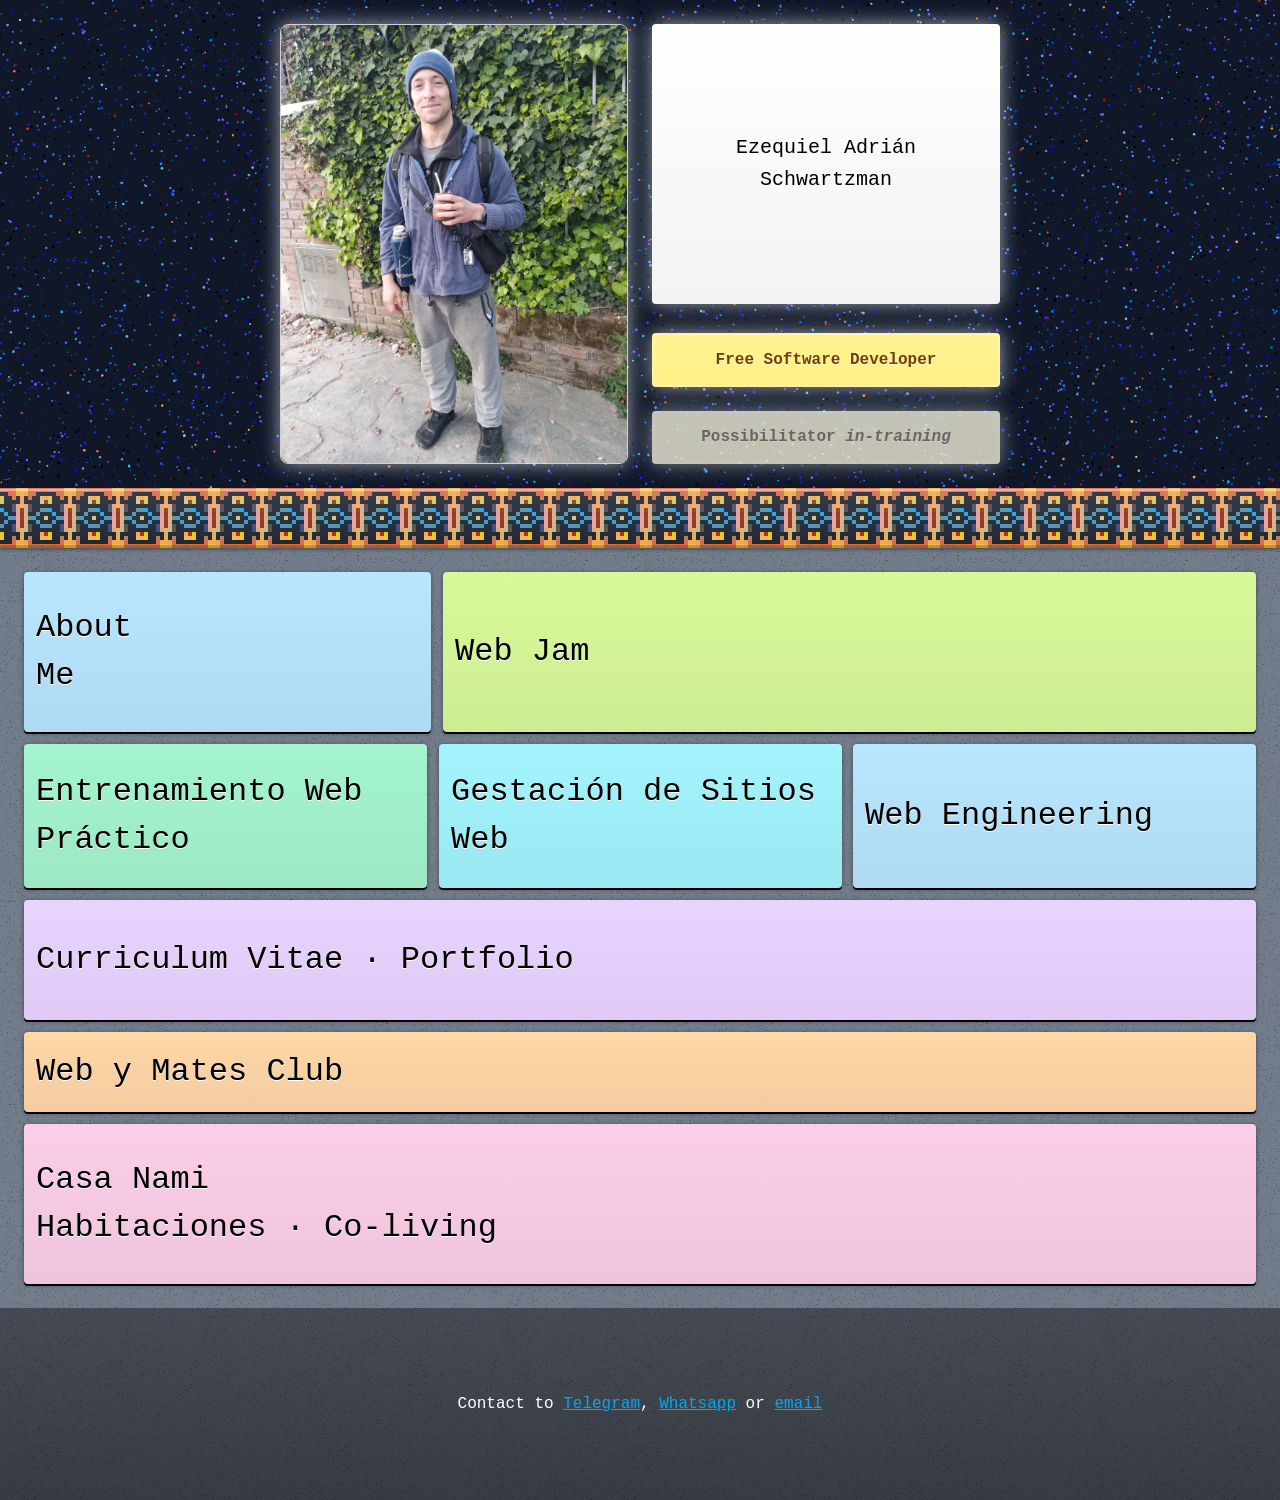
<file: index.html>
<!DOCTYPE html><html h-full name="index"><head><script>
      const $ = (selector, context = document) =>
        context.querySelector(selector);

      const $$ = (selector, context = document) =>
        context.querySelectorAll(selector);
    </script><base href="/"><title>Ezequiel Adrián Schwartzman</title><meta content="width=device-width, initial-scale=1" name="viewport"><meta charset="utf-8"><link rel="icon" type="image/svg+xml" href="data:image/svg+xml,<svg xmlns=&quot;http://www.w3.org/2000/svg&quot; viewBox=&quot;0 0 100 100&quot;><text y=&quot;.9em&quot; font-size=&quot;90&quot;>🌟</text></svg>"><style>@keyframes fade-in {
  0% { opacity: 0; }
  20% {opacity: 0;}
  100% { opacity: 1; }
}

.md h1, .md h2, .md h3, .md p, .md ul, .md ol {
  margin-block:calc(var(--spacing) * 3);
}

.md h1 {
  font-size:1.5rem;line-height:3rem;
}</style><link rel="stylesheet" href="style.css"></head><body class="flex flex-col min-h-full bg-[url(./images/old-moon-invert/md.webp)] bg-slate-400"><div class="relative bg-gray-900"><div class="flex flex-col relative z-10 gap-1 max-w-screen-md mx-auto p3 md:p6 sm:px6 sm:py12"><div class="grid gap-3 cols-2 md:gap-6"><div class="h-110 w-full b b-white/80 overflow-hidden rounded-2 shadow-[0_0_20px_0_#fff9] sm:row-span-3"><img class="size-full object-cover" src="./images/ezequiel-humano/md.webp"></div><!--div[flex flex-col gap-1 font-mono whitespace-nowrap sm:gap-3 md:gap-6]--><a class="flex-cc inset-4 h-full py4 font-mono text-[5vw] text-center text-black bg-gradient-to-t bg-white from-black/5 lh-160% rounded-1 shadow-[0_0_20px_0_#fff9] sm:h-70 sm:text-5/8" href=".">Ezequiel <br class="sm:hidden"> Adrián <br> Schwartzman</a><div class="flex-cc grow p3 font-bold font-mono text-center text-shadow-[0_1px_0_#fff8] text-yellow-900 bg-linear-to-b bg-yellow-200 col-span-2 from-white/10 rounded-1 shadow-[0_0_20px_0_#fff9,inset_0_0_6px_#fff8] sm:col-span-1"><span>Free Software Developer</span></div><div class="flex-cc grow p3 font-bold font-mono text-center text-shadow-[0_1px_0_#fff8] text-yellow-900/70 bg-linear-to-b bg-yellow-200 col-span-2 from-white/10 opacity-80 rounded-1 saturate-20 shadow-[0_0_20px_0_#fff9,inset_0_0_6px_#fff8] sm:col-span-1"><span>Possibilitator <i>in-training</i></span></div></div></div><canvas class="absolute block left-0 top-0 h-100% w-100%" id="stars-canvas"><script>document.addEventListener('DOMContentLoaded', () => {
  const canvas = document.getElementById('stars-canvas');
  const ctx = canvas.getContext('2d');
  const density = 50;
  let w = 0;
  let h = 0;
  let stars;
  
  function makeStars() {
    if (!(w && h)) return;
    const count = Math.floor((w * h) / density); 
    
    stars = new Array(count).fill(null).map(() => ({
      x: Math.random() * w,
      y: Math.random() * h,
      r: Math.random() * 1.2 + 0.2,
      hue:
        Math.random() > 0.05
          ? Math.random() * 60 + 200
          : Math.random() * 40 + 0, // bluish to whitish
      twinkle: Math.random() * Math.PI * 2,
    }));
    
    
    ctx.fillStyle   = 'white';
    ctx.beginPath()
    const [x, y, radius] = [20, 20, 1]
    ctx.arc(x, y, radius, 0, Math.PI * 2)
    ctx.fill()
  }
   
  function draw() {
    for (const s of stars) {
      const intensity =
        0.5 + 0.5 * Math.sin((s.twinkle += 0.02 + Math.random() * 0.01));
      ctx.beginPath();
      ctx.fillStyle = `hsl(${s.hue}, 100%, ${70 * intensity}%)`;
      ctx.arc(s.x, s.y, s.r, 0, Math.PI * 2);
      ctx.fill();
    }
  }
     
     
  function reprocess() {
    if (!canvas) return;
    const { width, height } = canvas.getBoundingClientRect();
    w = width;
    h = height;
    canvas.width = w;
    canvas.height = h;
    makeStars();
    draw();
  }
   
  const DEBOUNCE = 100;
  let debounceTimer = 0;
  function resize() {
    if (debounceTimer) {
      clearTimeout(debounceTimer);
    }
    debounceTimer = setTimeout(() => {
      reprocess();
    }, DEBOUNCE);
  }
  
  window.addEventListener("resize", resize);
  
  reprocess();;
})
</script></canvas></div><div class="flex-cc relative h-60px p6 font-mono text-lime-300 bg-gray-800 bg-linear-to-t from-black/7 saturate-80 shadow-[0_2px_3px_#0005]"><div class="absolute inset-0 h-full w-full bg-[url(images/pixel-substrate-art/md.webp)] bg-repeat bg-size-[48px_60px] [image-rendering:pixelated]"></div><div class="absolute inset-x-0 top-1px h-2px bg-white/40"></div><div class="absolute inset-0 bg-linear-to-b from-white/10"></div><div class="absolute bottom-0 inset-x-0 h-3px bg-black/20"></div></div><div class="flex flex-col gap-1.5 max-w-screen-2xl mx-auto p3 w-full sm:gap-3 sm:p6"> <div class="flex gap-1 h-40 w-full sm:gap-3"><a class="flex-cs px-2 w-1/3 font-mono text-6 text-shadow-[0_1px_0_#fff] @container hover:bg-sky-400 hover:text-shadow-[0_-1px_0_#0006]  hover:text-white bg-sky-200 bg-linear-to-t from-black/5 overflow-hidden rounded-1 shadow-[0_2px_0_#000,0_1px_4px_#0006] duration-700 transition-[background-color] hover:duration-100 sm:px-3 sm:text-8" href="./about" target>About<br>Me</a><a class="flex-cs px-2 w-2/3 font-mono text-6 text-shadow-[0_1px_0_#fff] @container hover:bg-lime-400 hover:text-shadow-[0_-1px_0_#0006]  hover:text-white bg-lime-200 bg-linear-to-t from-black/5 overflow-hidden rounded-1 shadow-[0_2px_0_#000,0_1px_4px_#0006] duration-700 transition-[background-color] hover:duration-100 sm:px-3 sm:text-8" href="https://webjam.space" target="_blank"> Web Jam</a></div><!-- +ROW(50) div(class=`w-1/3`)
  | Te enseño lo que sé
  br
  | Prácticas presenciales 1-1 conmigo donde te guío para que puedas avanzar por tu cuenta
div(class=`w-1/3`)
  | Te armo lo que me pidas
  br
  | Sitios web, herramientas a medida, hojas de cálculo, aplicaciones.
div(class=`w-1/3`) 
  | Me sumo a tu equipo
  br
  | Estoy a disposición para tomar responsabilidad por una parte de tu proyecto. Y te comunicacás conmigo como con un empleado.
--><div class="flex gap-1 h-auto w-full sm:gap-3"><a class="flex-cs px-2 w-1/3 py6 font-mono text-6 text-shadow-[0_1px_0_#fff] @container hover:bg-emerald-400 hover:text-shadow-[0_-1px_0_#0006]  hover:text-white bg-emerald-200 bg-linear-to-t from-black/5 overflow-hidden rounded-1 shadow-[0_2px_0_#000,0_1px_4px_#0006] duration-700 transition-[background-color] hover:duration-100 sm:px-3 sm:text-8" href="https://sitios.ezequielschwartzman.org" target="_blank">Entrenamiento Web Práctico</a><a class="flex-cs px-2 w-1/3 py6 font-mono text-6 text-shadow-[0_1px_0_#fff] @container hover:bg-cyan-400 hover:text-shadow-[0_-1px_0_#0006]  hover:text-white bg-cyan-200 bg-linear-to-t from-black/5 overflow-hidden rounded-1 shadow-[0_2px_0_#000,0_1px_4px_#0006] duration-700 transition-[background-color] hover:duration-100 sm:px-3 sm:text-8" href="gestacion-sitios" target>Gestación de Sitios Web </a><a class="flex-cs px-2 w-1/3 py6 font-mono text-6 text-shadow-[0_1px_0_#fff] @container hover:bg-sky-400 hover:text-shadow-[0_-1px_0_#0006]  hover:text-white bg-sky-200 bg-linear-to-t from-black/5 overflow-hidden rounded-1 shadow-[0_2px_0_#000,0_1px_4px_#0006] duration-700 transition-[background-color] hover:duration-100 sm:px-3 sm:text-8" href="engineering" target>Web Engineering</a></div><div class="flex gap-1 h-30 w-full sm:gap-3"><a class="flex-cs px-2 w-1/1 font-mono text-6 text-shadow-[0_1px_0_#fff] @container hover:bg-purple-400 hover:text-shadow-[0_-1px_0_#0006]  hover:text-white bg-purple-200 bg-linear-to-t from-black/5 overflow-hidden rounded-1 shadow-[0_2px_0_#000,0_1px_4px_#0006] duration-700 transition-[background-color] hover:duration-100 sm:px-3 sm:text-8" href="https://web7.ezequielschwartzman.org/curriculum-vitae" target="_blank"> Curriculum Vitae · Portfolio</a></div><div class="flex gap-1 h-20 w-full sm:gap-3"><a class="flex-cs px-2 w-1/1 font-mono text-6 text-shadow-[0_1px_0_#fff] @container hover:bg-orange-400 hover:text-shadow-[0_-1px_0_#0006]  hover:text-white bg-orange-200 bg-linear-to-t from-black/5 overflow-hidden rounded-1 shadow-[0_2px_0_#000,0_1px_4px_#0006] duration-700 transition-[background-color] hover:duration-100 sm:px-3 sm:text-8" href="https://webmatesclub.ezequielschwartzman.org/" target="_blank"> Web y Mates Club</a></div><div class="flex gap-1 h-40 w-full sm:gap-3"><a class="flex-cs px-2 w-100% font-mono text-6 text-shadow-[0_1px_0_#fff] @container hover:bg-pink-400 hover:text-shadow-[0_-1px_0_#0006]  hover:text-white bg-pink-200 bg-linear-to-t from-black/5 overflow-hidden rounded-1 shadow-[0_2px_0_#000,0_1px_4px_#0006] duration-700 transition-[background-color] hover:duration-100 sm:px-3 sm:text-8" href="https://casanami.art/" target="_blank"> Casa Nami <br>  Habitaciones · Co-living<br></a><!--+CARD("1/2")  Personal<br/>Service / Healing<br/>Coaching &amp; Feedback--></div><!--+ROW(40)+CARD("1/4")  Gaia<br/>Stickers
+CARD("1/4")  Writing
+CARD("1/4")  Cooking
+CARD("1/4")  Videoing
--></div><div class="flex-cc h-48 p4 font-mono text-center text-white bg-black/40 bg-linear-to-t from-black/20"><div>Contact to <a href="https://t.me/ezequielschwartzman" target="_blank" class="text-sky-500 underline">Telegram</a>, <a href="https://wa.me/5492235235568" target="_blank" class="text-sky-500 underline">Whatsapp</a> or <a href="mailto:ezequielschwartzman@gmail.com" target="_blank" class="text-sky-500 underline">email</a></div></div></body></html>
</file>
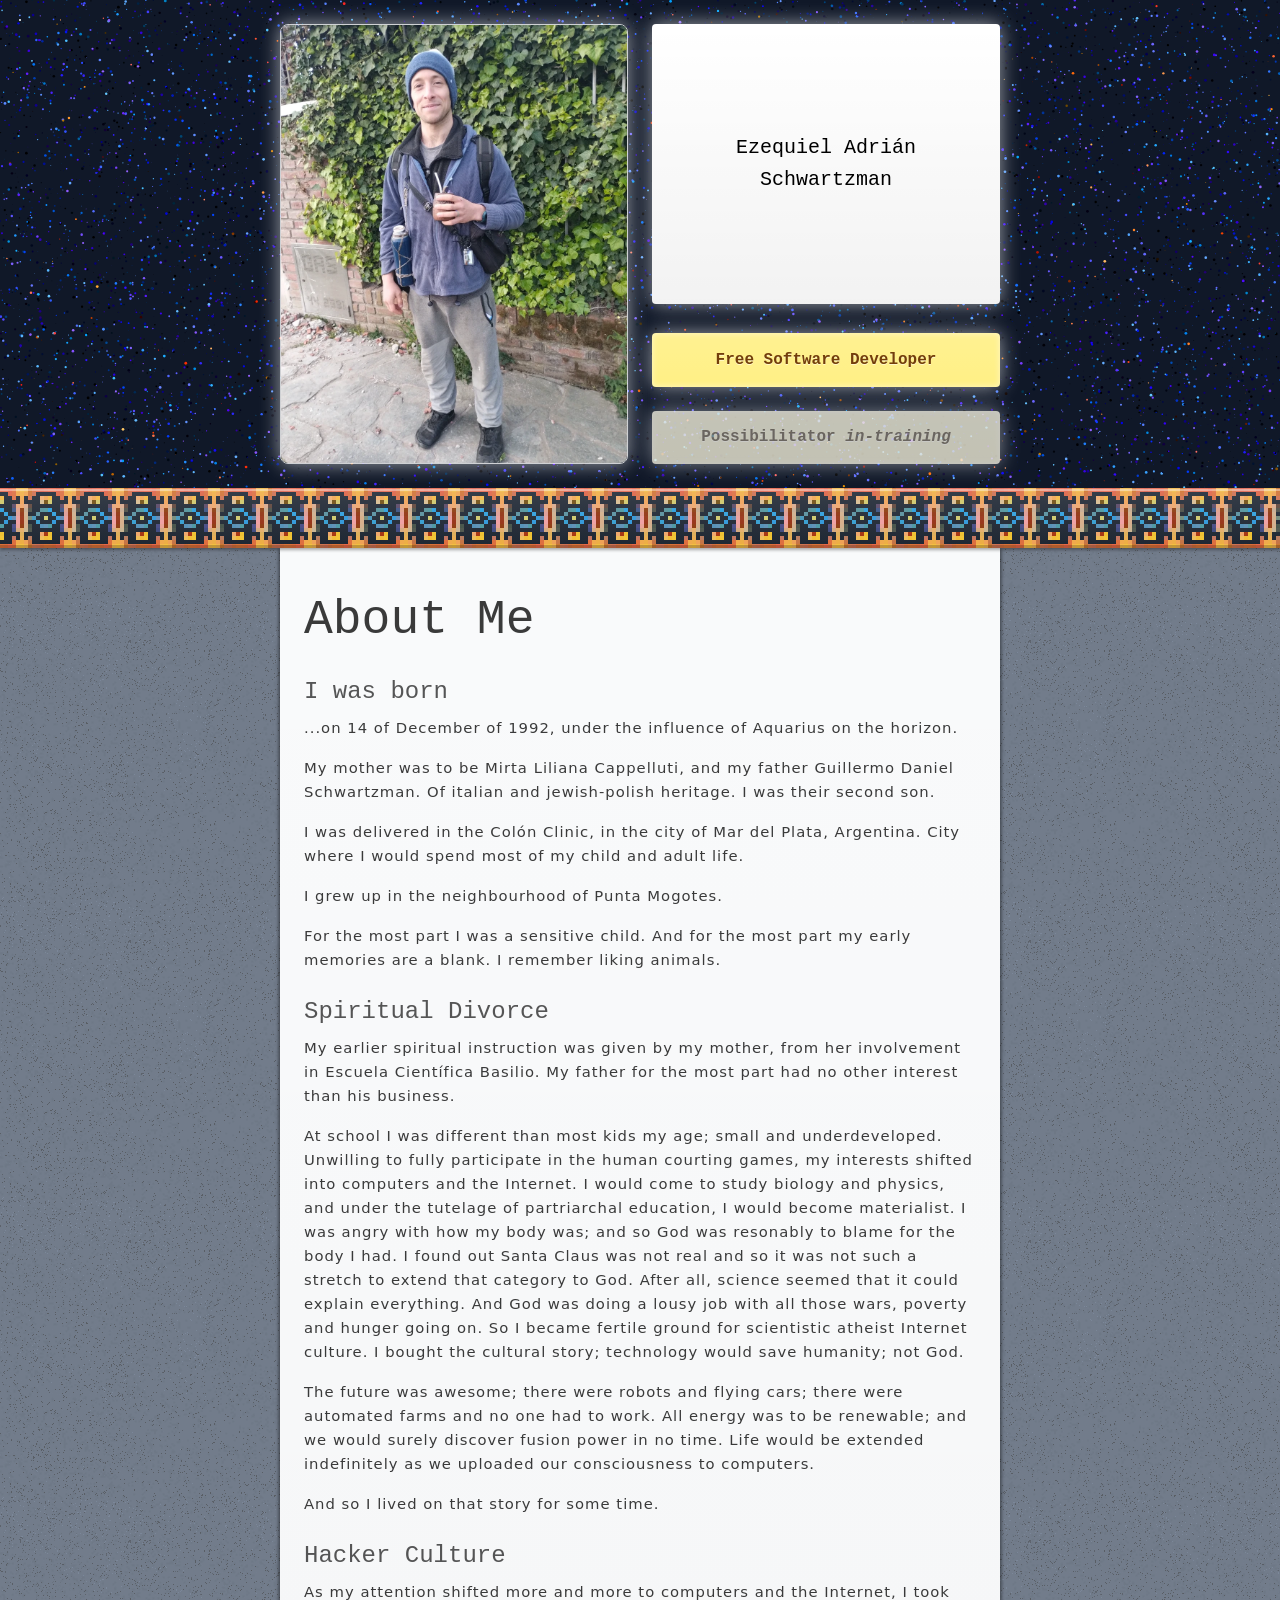
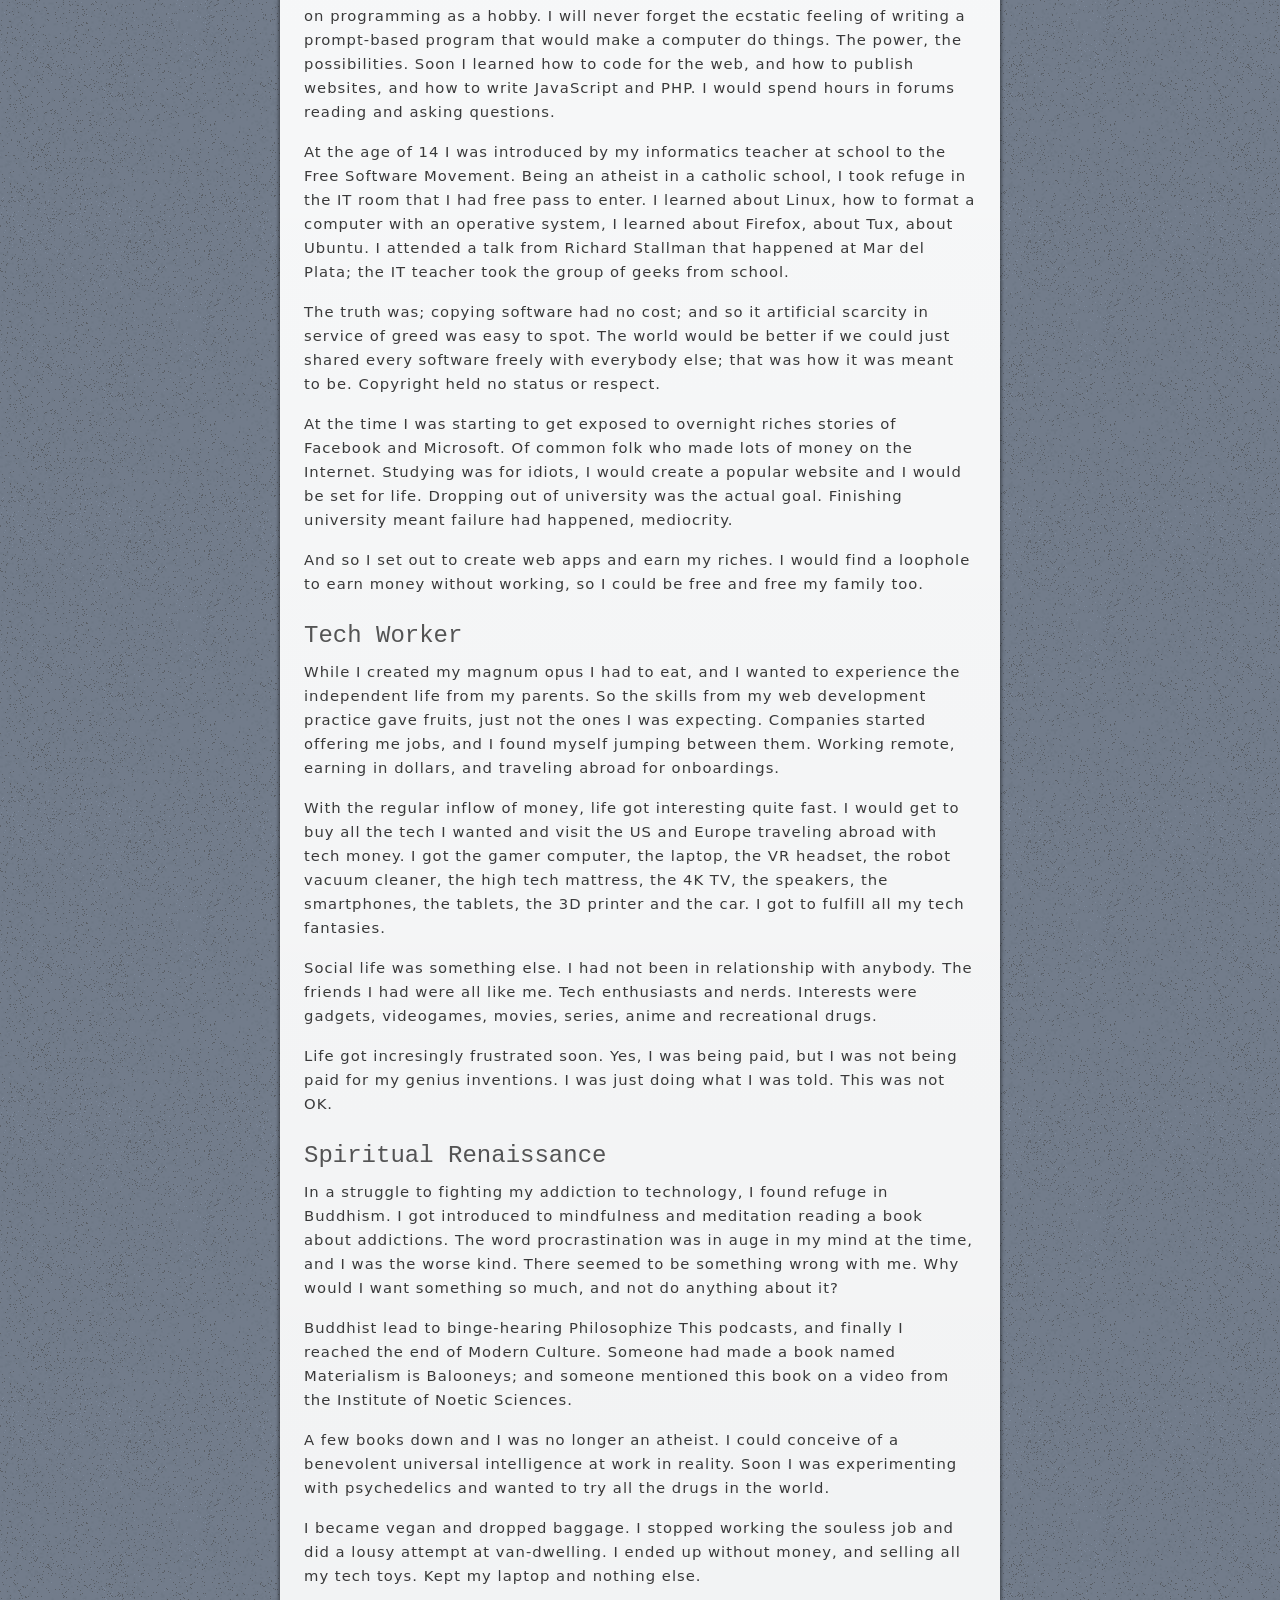
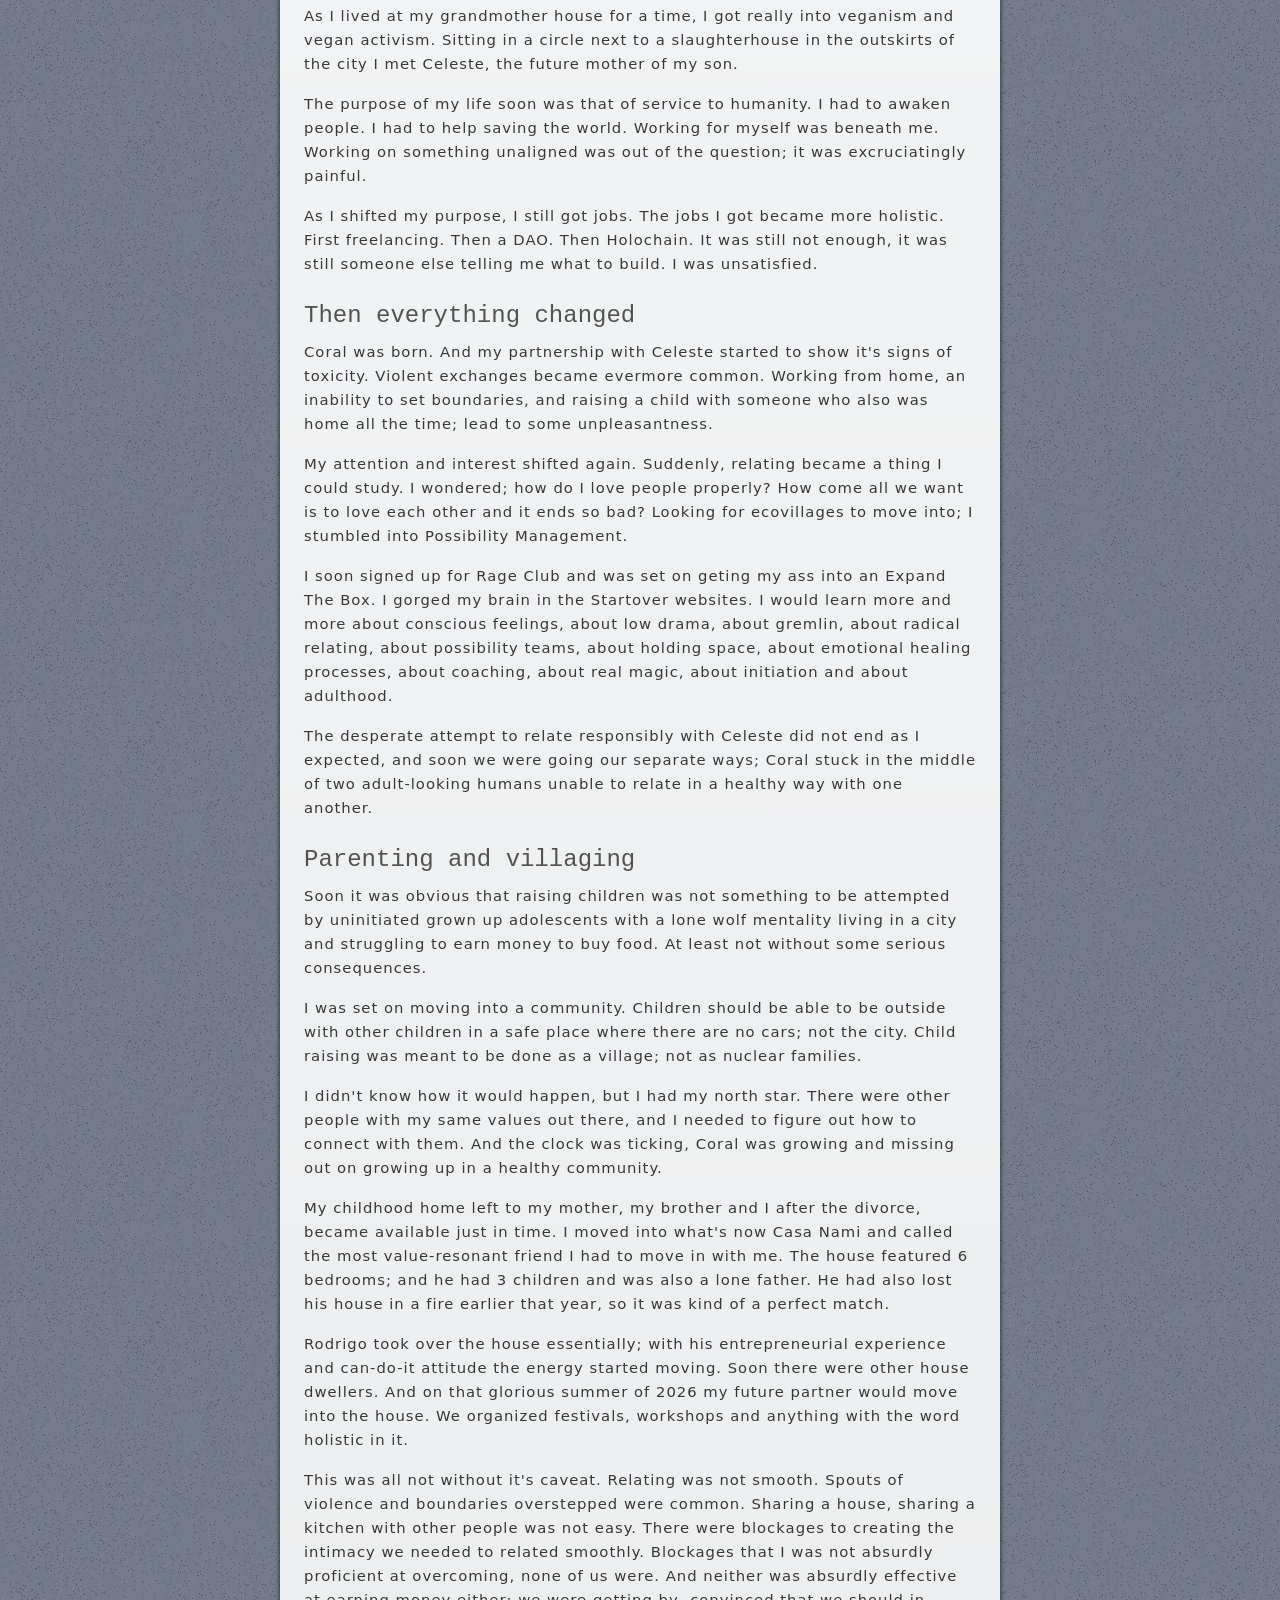
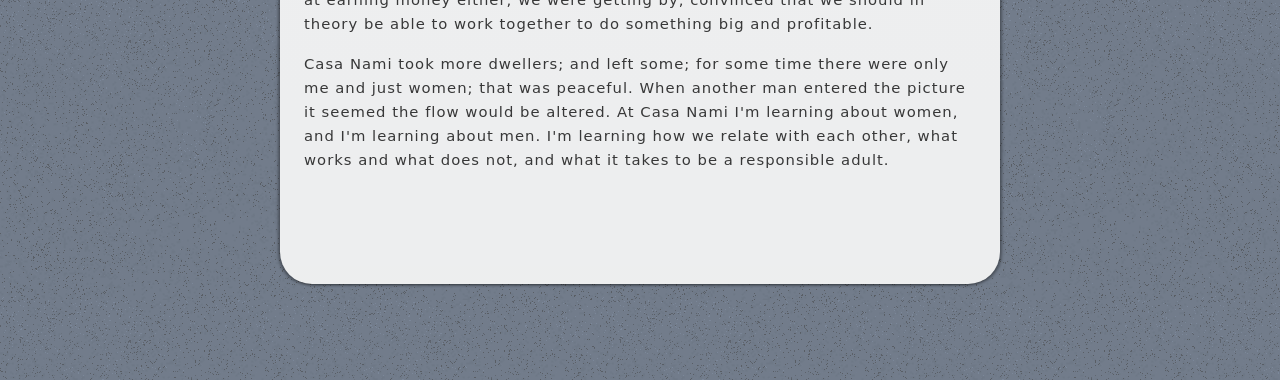
<file: about/index.html>
<!DOCTYPE html><html h-full name="about"><head><script>
      const $ = (selector, context = document) =>
        context.querySelector(selector);

      const $$ = (selector, context = document) =>
        context.querySelectorAll(selector);
    </script><base href="/"><title>Ezequiel Adrián Schwartzman</title><meta content="width=device-width, initial-scale=1" name="viewport"><meta charset="utf-8"><link rel="icon" type="image/svg+xml" href="data:image/svg+xml,<svg xmlns=&quot;http://www.w3.org/2000/svg&quot; viewBox=&quot;0 0 100 100&quot;><text y=&quot;.9em&quot; font-size=&quot;90&quot;>🌟</text></svg>"><style>@keyframes fade-in {
  0% { opacity: 0; }
  20% {opacity: 0;}
  100% { opacity: 1; }
}

.md h1, .md h2, .md h3, .md p, .md ul, .md ol {
  margin-block:calc(var(--spacing) * 3);
}

.md h1 {
  font-size:1.5rem;line-height:3rem;
}</style><link rel="stylesheet" href="style.css"></head><body class="flex flex-col min-h-full bg-[url(./images/old-moon-invert/md.webp)] bg-slate-400"><div class="relative bg-gray-900"><div class="flex flex-col relative z-10 gap-1 max-w-screen-md mx-auto p3 md:p6 sm:px6 sm:py12"><div class="grid gap-3 cols-2 md:gap-6"><div class="h-110 w-full b b-white/80 overflow-hidden rounded-2 shadow-[0_0_20px_0_#fff9] sm:row-span-3"><img class="size-full object-cover" src="./images/ezequiel-humano/md.webp"></div><!--div[flex flex-col gap-1 font-mono whitespace-nowrap sm:gap-3 md:gap-6]--><a class="flex-cc inset-4 h-full py4 font-mono text-[5vw] text-center text-black bg-gradient-to-t bg-white from-black/5 lh-160% rounded-1 shadow-[0_0_20px_0_#fff9] sm:h-70 sm:text-5/8" href=".">Ezequiel <br class="sm:hidden"> Adrián <br> Schwartzman</a><div class="flex-cc grow p3 font-bold font-mono text-center text-shadow-[0_1px_0_#fff8] text-yellow-900 bg-linear-to-b bg-yellow-200 col-span-2 from-white/10 rounded-1 shadow-[0_0_20px_0_#fff9,inset_0_0_6px_#fff8] sm:col-span-1"><span>Free Software Developer</span></div><div class="flex-cc grow p3 font-bold font-mono text-center text-shadow-[0_1px_0_#fff8] text-yellow-900/70 bg-linear-to-b bg-yellow-200 col-span-2 from-white/10 opacity-80 rounded-1 saturate-20 shadow-[0_0_20px_0_#fff9,inset_0_0_6px_#fff8] sm:col-span-1"><span>Possibilitator <i>in-training</i></span></div></div></div><canvas class="absolute block left-0 top-0 h-100% w-100%" id="stars-canvas"><script>document.addEventListener('DOMContentLoaded', () => {
  const canvas = document.getElementById('stars-canvas');
  const ctx = canvas.getContext('2d');
  const density = 50;
  let w = 0;
  let h = 0;
  let stars;
  
  function makeStars() {
    if (!(w && h)) return;
    const count = Math.floor((w * h) / density); 
    
    stars = new Array(count).fill(null).map(() => ({
      x: Math.random() * w,
      y: Math.random() * h,
      r: Math.random() * 1.2 + 0.2,
      hue:
        Math.random() > 0.05
          ? Math.random() * 60 + 200
          : Math.random() * 40 + 0, // bluish to whitish
      twinkle: Math.random() * Math.PI * 2,
    }));
    
    
    ctx.fillStyle   = 'white';
    ctx.beginPath()
    const [x, y, radius] = [20, 20, 1]
    ctx.arc(x, y, radius, 0, Math.PI * 2)
    ctx.fill()
  }
   
  function draw() {
    for (const s of stars) {
      const intensity =
        0.5 + 0.5 * Math.sin((s.twinkle += 0.02 + Math.random() * 0.01));
      ctx.beginPath();
      ctx.fillStyle = `hsl(${s.hue}, 100%, ${70 * intensity}%)`;
      ctx.arc(s.x, s.y, s.r, 0, Math.PI * 2);
      ctx.fill();
    }
  }
     
     
  function reprocess() {
    if (!canvas) return;
    const { width, height } = canvas.getBoundingClientRect();
    w = width;
    h = height;
    canvas.width = w;
    canvas.height = h;
    makeStars();
    draw();
  }
   
  const DEBOUNCE = 100;
  let debounceTimer = 0;
  function resize() {
    if (debounceTimer) {
      clearTimeout(debounceTimer);
    }
    debounceTimer = setTimeout(() => {
      reprocess();
    }, DEBOUNCE);
  }
  
  window.addEventListener("resize", resize);
  
  reprocess();;
})
</script></canvas></div><div class="flex-cc relative h-60px p6 font-mono text-lime-300 bg-gray-800 bg-linear-to-t from-black/7 saturate-80 shadow-[0_2px_3px_#0005]"><div class="absolute inset-0 h-full w-full bg-[url(images/pixel-substrate-art/md.webp)] bg-repeat bg-size-[48px_60px] [image-rendering:pixelated]"></div><div class="absolute inset-x-0 top-1px h-2px bg-white/40"></div><div class="absolute inset-0 bg-linear-to-b from-white/10"></div><div class="absolute bottom-0 inset-x-0 h-3px bg-black/20"></div></div><style>p {
  margin-bottom: 1rem;
  letter-spacing: 1px;
}</style><div class="max-w-screen-md mx-auto px-3 w-full sm:px-6"><div class="grow mb24 p3 pb24! w-full text-3.7/6 text-black/77 bg-gradient-to-t bg-gray-50 from-black/5 rounded-b-8 shadow-[2px_1px_3px_#0005,-2px_1px_3px_#0005] sm:p6"><h1 class="font-mono text-8/24 sm:text-12">About Me</h1><h2 class="font-mono text-6/12 text-black/66">I was born</h2><p>...on 14 of December of 1992, under the influence of Aquarius on the horizon.</p>
<p>My mother was to be Mirta Liliana Cappelluti, and my father Guillermo Daniel Schwartzman.
Of italian and jewish-polish heritage.
I was their second son.</p>
<p>I was delivered in the Colón Clinic, in the city of Mar del Plata, Argentina.
City where I would spend most of my child and adult life.</p>
<p>I grew up in the neighbourhood of Punta Mogotes.</p>
<p>For the most part I was a sensitive child.
And for the most part my early memories are a blank.
I remember liking animals.</p>
<h2 class="font-mono text-6/12 text-black/66">Spiritual Divorce</h2><p>My earlier spiritual instruction was given by my mother, from her involvement in Escuela Científica Basilio.
My father for the most part had no other interest than his business.</p><p>At school I was different than most kids my age; small and underdeveloped.
Unwilling to fully participate in the human courting games, my interests shifted into computers and the Internet.
I would come to study biology and physics, and under the tutelage of partriarchal education, I would become materialist.
I was angry with how my body was; and so God was resonably to blame for the body I had.
I found out Santa Claus was not real and so it was not such a stretch to extend that category to God.
After all, science seemed that it could explain everything.
And God was doing a lousy job with all those wars, poverty and hunger going on.
So I became fertile ground for scientistic atheist Internet culture.
I bought the cultural story; technology would save humanity; not God.</p><p>The future was awesome; there were robots and flying cars; there were automated farms and no one had to work.
All energy was to be renewable; and we would surely discover fusion power in no time.
Life would be extended indefinitely as we uploaded our consciousness to computers.</p><p>And so I lived on that story for some time.
</p><h2 class="font-mono text-6/12 text-black/66">Hacker Culture</h2><p>As my attention shifted more and more to computers and the Internet, I took on programming as a hobby.
I will never forget the ecstatic feeling of writing a prompt-based program that would make a computer do things.
The power, the possibilities.
Soon I learned how to code for the web, and how to publish websites, and how to write JavaScript and PHP.
I would spend hours in forums reading and asking questions.</p><p>At the age of 14 I was introduced by my informatics teacher at school to the Free Software Movement.
Being an atheist in a catholic school, I took refuge in the IT room that I had free pass to enter.
I learned about Linux, how to format a computer with an operative system, I learned about Firefox, about Tux, about Ubuntu.
I attended a talk from Richard Stallman that happened at Mar del Plata; the IT teacher took the group of geeks from school.</p><p>The truth was; copying software had no cost; and so it artificial scarcity in service of greed was easy to spot.
The world would be better if we could just shared every software freely with everybody else; that was how it was meant to be.
Copyright held no status or respect.</p><p>At the time I was starting to get exposed to overnight riches stories of Facebook and Microsoft.
Of common folk who made lots of money on the Internet.
Studying was for idiots, I would create a popular website and I would be set for life.
Dropping out of university was the actual goal.
Finishing university meant failure had happened, mediocrity.</p><p>And so I set out to create web apps and earn my riches.
I would find a loophole to earn money without working, so I could be free and free my family too.
</p><h2 class="font-mono text-6/12 text-black/66">Tech Worker</h2><p>While I created my magnum opus I had to eat, and I wanted to experience the independent life from my parents.
So the skills from my web development practice gave fruits, just not the ones I was expecting.
Companies started offering me jobs, and I found myself jumping between them.
Working remote, earning in dollars, and traveling abroad for onboardings.
</p><p>With the regular inflow of money, life got interesting quite fast. 
I would get to buy all the tech I wanted and visit the US and Europe traveling abroad with tech money.
I got the gamer computer, the laptop, the VR headset, the robot vacuum cleaner,
the high tech mattress, the 4K TV, the speakers, the smartphones, the tablets, the 3D printer and the car.
I got to fulfill all my tech fantasies.</p><p>Social life was something else. I had not been in relationship with anybody.
The friends I had were all like me. Tech enthusiasts and nerds.
Interests were gadgets, videogames, movies, series, anime and recreational drugs.</p><p>Life got incresingly frustrated soon.
Yes, I was being paid, but I was not being paid for my genius inventions.
I was just doing what I was told. This was not OK.
</p><h2 class="font-mono text-6/12 text-black/66">Spiritual Renaissance</h2><p>In a struggle to fighting my addiction to technology, I found refuge in Buddhism.
I got introduced to mindfulness and meditation reading a book about addictions.
The word procrastination was in auge in my mind at the time, and I was the worse kind.
There seemed to be something wrong with me.
Why would I want something so much, and not do anything about it?</p><p>Buddhist lead to binge-hearing Philosophize This podcasts, and finally I reached the end of Modern Culture.
Someone had made a book named Materialism is Balooneys; and someone mentioned this book on a video from
the Institute of Noetic Sciences.</p><p>A few books down and I was no longer an atheist.
I could conceive of a benevolent universal intelligence at work in reality.
Soon I was experimenting with psychedelics and wanted to try all the drugs in the world.</p><p>I became vegan and dropped baggage. I stopped working the souless job and did a lousy attempt
at van-dwelling. I ended up without money, and selling all my tech toys.
Kept my laptop and nothing else.</p><p>As I lived at my grandmother house for a time, I got really into veganism and vegan activism.
Sitting in a circle next to a slaughterhouse in the outskirts of the city I met Celeste, the future mother of my son.</p><p>The purpose of my life soon was that of service to humanity. I had to awaken people. I had to help saving the world.
Working for myself was beneath me. Working on something unaligned was out of the question; it was excruciatingly painful.</p><p>As I shifted my purpose, I still got jobs. The jobs I got became more holistic. First freelancing. Then a DAO. Then Holochain.
It was still not enough, it was still someone else telling me what to build. I was unsatisfied.
</p><h2 class="font-mono text-6/12 text-black/66">Then everything changed</h2><p>Coral was born. And my partnership with Celeste started to show it's signs of toxicity.
Violent exchanges became evermore common. Working from home, an inability to set boundaries, and raising
a child with someone who also was home all the time; lead to some unpleasantness.
</p><p>My attention and interest shifted again. Suddenly, relating became a thing I could study.
I wondered; how do I love people properly? How come all we want is to love each other and it ends so bad?
Looking for ecovillages to move into; I stumbled into Possibility Management.
</p><p>I soon signed up for Rage Club and was set on geting my ass into an Expand The Box.
I gorged my brain in the Startover websites.
I would learn more and more about conscious feelings, about low drama, about gremlin, about radical relating,
about possibility teams, about holding space, about emotional healing processes, about coaching, about real magic,
about initiation and about adulthood.
</p><p>The desperate attempt to relate responsibly with Celeste did not end as I expected, and soon we were going our
separate ways; Coral stuck in the middle of two adult-looking humans unable to relate in a healthy way with one another.
</p><h2 class="font-mono text-6/12 text-black/66">Parenting and villaging</h2><p>Soon it was obvious that raising children was not something to be attempted by uninitiated grown up adolescents
with a lone wolf mentality living in a city and struggling to earn money to buy food.
At least not without some serious consequences.
</p><p>I was set on moving into a community. Children should be able to be outside with other children in a safe place where
there are no cars; not the city. Child raising was meant to be done as a village; not as nuclear families.
</p><p>I didn't know how it would happen, but I had my north star.
There were other people with my same values out there, and I needed to figure out how to connect with them.
And the clock was ticking, Coral was growing and missing out on growing up in a healthy community.
</p><p>My childhood home left to my mother, my brother and I after the divorce, became available just in time.
I moved into what's now Casa Nami and called the most value-resonant friend I had to move in with me.
The house featured 6 bedrooms; and he had 3 children and was also a lone father.
He had also lost his house in a fire earlier that year, so it was kind of a perfect match.
</p><p>Rodrigo took over the house essentially; with his entrepreneurial experience and can-do-it attitude
the energy started moving. Soon there were other house dwellers. And on that glorious summer of 2026
my future partner would move into the house. We organized festivals, workshops and anything with the word
holistic in it.
</p><p>This was all not without it's caveat. Relating was not smooth.
Spouts of violence and boundaries overstepped were common.
Sharing a house, sharing a kitchen with other people was not easy.
There were blockages to creating the intimacy we needed to related smoothly.
Blockages that I was not absurdly proficient at overcoming, none of us were.
And neither was absurdly effective at earning money either; we were getting by, convinced that
we should in theory be able to work together to do something big and profitable.
</p><p>Casa Nami took more dwellers; and left some; for some time there were only me and just women; that was peaceful.
When another man entered the picture it seemed the flow would be altered. At Casa Nami I'm learning
about women, and I'm learning about men. I'm learning how we relate with each other, what works and what does not,
and what it takes to be a responsible adult.
</p><div class="

      "></div></div></div></body></html>
</file>
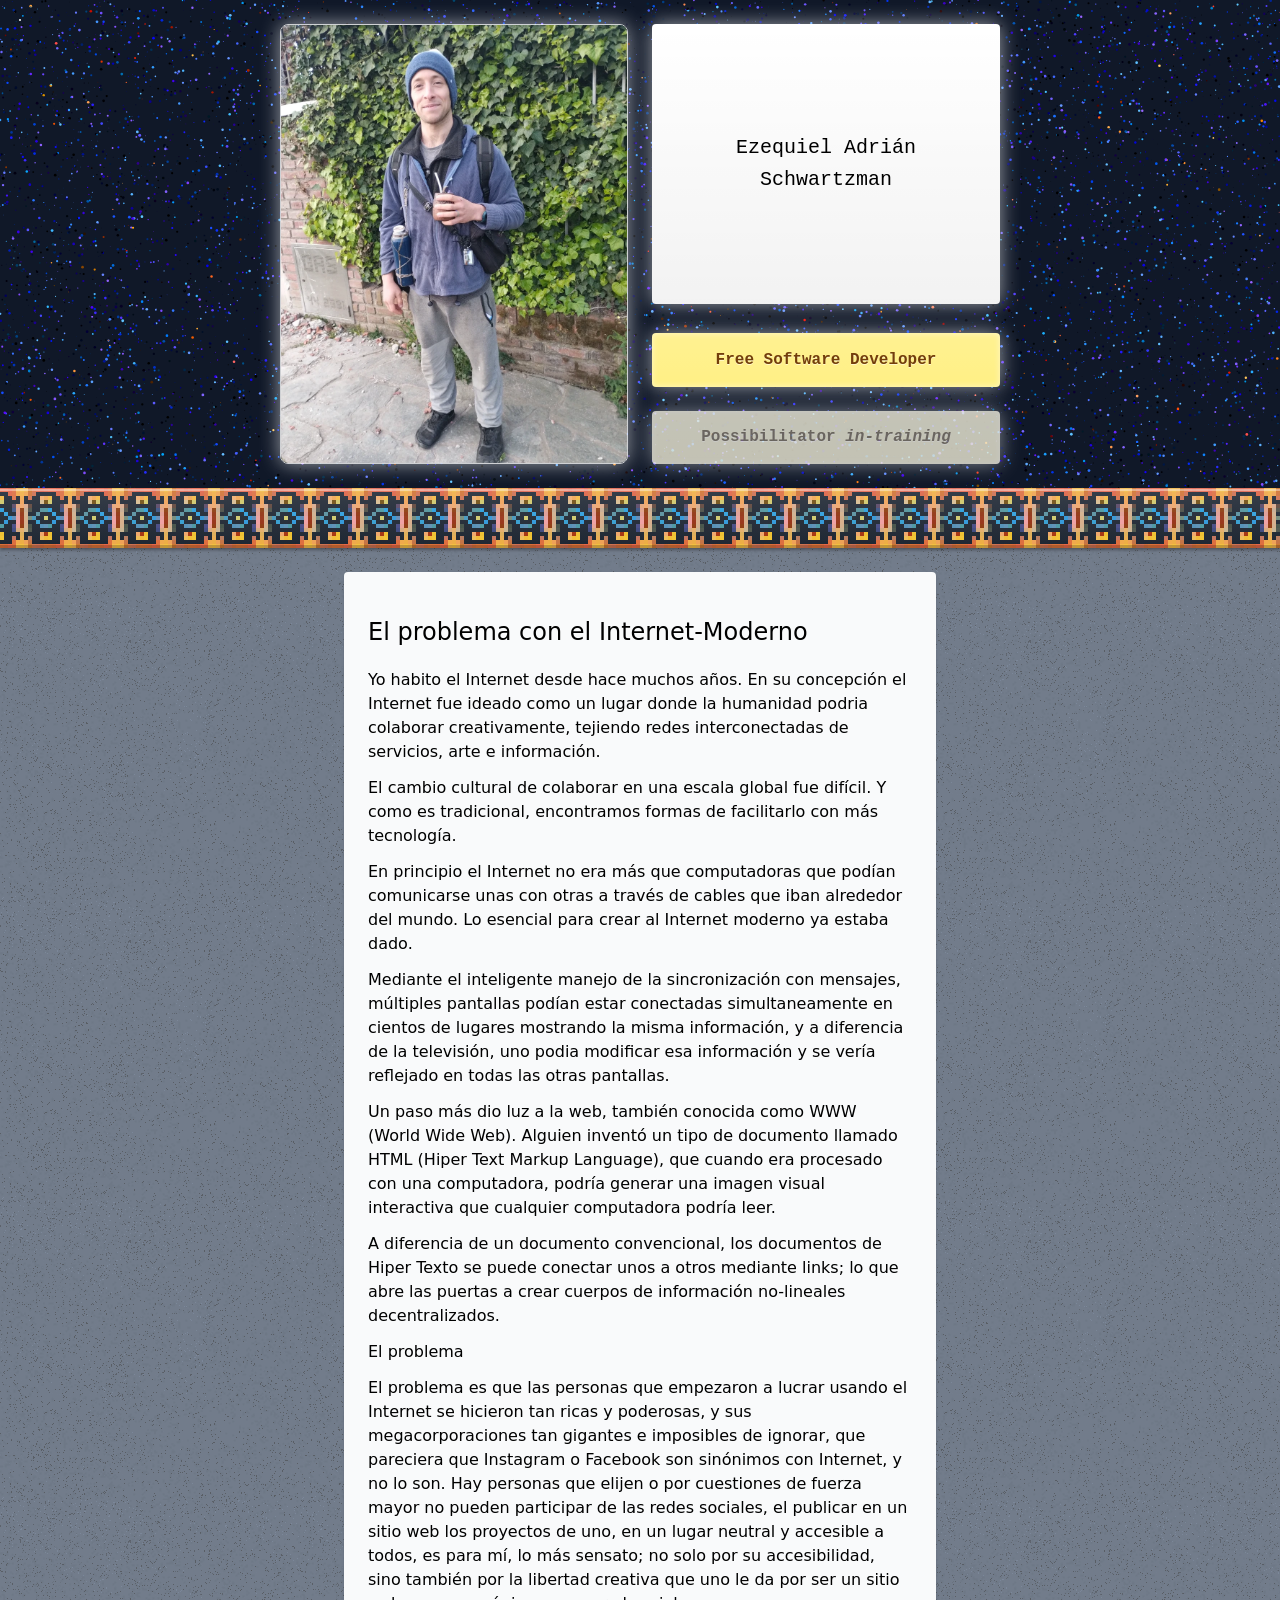
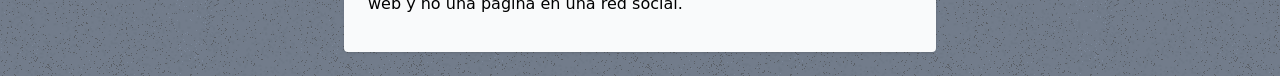
<file: el-problema-con-el-internet-moderno/index.html>
<!DOCTYPE html><html h-full name="el-problema-con-el-internet-moderno"><head><script>
      const $ = (selector, context = document) =>
        context.querySelector(selector);

      const $$ = (selector, context = document) =>
        context.querySelectorAll(selector);
    </script><base href="/"><title>Ezequiel Adrián Schwartzman</title><meta content="width=device-width, initial-scale=1" name="viewport"><meta charset="utf-8"><link rel="icon" type="image/svg+xml" href="data:image/svg+xml,<svg xmlns=&quot;http://www.w3.org/2000/svg&quot; viewBox=&quot;0 0 100 100&quot;><text y=&quot;.9em&quot; font-size=&quot;90&quot;>🌟</text></svg>"><style>@keyframes fade-in {
  0% { opacity: 0; }
  20% {opacity: 0;}
  100% { opacity: 1; }
}

.md h1, .md h2, .md h3, .md p, .md ul, .md ol {
  margin-block:calc(var(--spacing) * 3);
}

.md h1 {
  font-size:1.5rem;line-height:3rem;
}</style><link rel="stylesheet" href="style.css"></head><body class="flex flex-col min-h-full bg-[url(./images/old-moon-invert/md.webp)] bg-slate-400"><div class="relative bg-gray-900"><div class="flex flex-col relative z-10 gap-1 max-w-screen-md mx-auto p3 md:p6 sm:px6 sm:py12"><div class="grid gap-3 cols-2 md:gap-6"><div class="h-110 w-full b b-white/80 overflow-hidden rounded-2 shadow-[0_0_20px_0_#fff9] sm:row-span-3"><img class="size-full object-cover" src="./images/ezequiel-humano/md.webp"></div><!--div[flex flex-col gap-1 font-mono whitespace-nowrap sm:gap-3 md:gap-6]--><a class="flex-cc inset-4 h-full py4 font-mono text-[5vw] text-center text-black bg-gradient-to-t bg-white from-black/5 lh-160% rounded-1 shadow-[0_0_20px_0_#fff9] sm:h-70 sm:text-5/8" href=".">Ezequiel <br class="sm:hidden"> Adrián <br> Schwartzman</a><div class="flex-cc grow p3 font-bold font-mono text-center text-shadow-[0_1px_0_#fff8] text-yellow-900 bg-linear-to-b bg-yellow-200 col-span-2 from-white/10 rounded-1 shadow-[0_0_20px_0_#fff9,inset_0_0_6px_#fff8] sm:col-span-1"><span>Free Software Developer</span></div><div class="flex-cc grow p3 font-bold font-mono text-center text-shadow-[0_1px_0_#fff8] text-yellow-900/70 bg-linear-to-b bg-yellow-200 col-span-2 from-white/10 opacity-80 rounded-1 saturate-20 shadow-[0_0_20px_0_#fff9,inset_0_0_6px_#fff8] sm:col-span-1"><span>Possibilitator <i>in-training</i></span></div></div></div><canvas class="absolute block left-0 top-0 h-100% w-100%" id="stars-canvas"><script>document.addEventListener('DOMContentLoaded', () => {
  const canvas = document.getElementById('stars-canvas');
  const ctx = canvas.getContext('2d');
  const density = 50;
  let w = 0;
  let h = 0;
  let stars;
  
  function makeStars() {
    if (!(w && h)) return;
    const count = Math.floor((w * h) / density); 
    
    stars = new Array(count).fill(null).map(() => ({
      x: Math.random() * w,
      y: Math.random() * h,
      r: Math.random() * 1.2 + 0.2,
      hue:
        Math.random() > 0.05
          ? Math.random() * 60 + 200
          : Math.random() * 40 + 0, // bluish to whitish
      twinkle: Math.random() * Math.PI * 2,
    }));
    
    
    ctx.fillStyle   = 'white';
    ctx.beginPath()
    const [x, y, radius] = [20, 20, 1]
    ctx.arc(x, y, radius, 0, Math.PI * 2)
    ctx.fill()
  }
   
  function draw() {
    for (const s of stars) {
      const intensity =
        0.5 + 0.5 * Math.sin((s.twinkle += 0.02 + Math.random() * 0.01));
      ctx.beginPath();
      ctx.fillStyle = `hsl(${s.hue}, 100%, ${70 * intensity}%)`;
      ctx.arc(s.x, s.y, s.r, 0, Math.PI * 2);
      ctx.fill();
    }
  }
     
     
  function reprocess() {
    if (!canvas) return;
    const { width, height } = canvas.getBoundingClientRect();
    w = width;
    h = height;
    canvas.width = w;
    canvas.height = h;
    makeStars();
    draw();
  }
   
  const DEBOUNCE = 100;
  let debounceTimer = 0;
  function resize() {
    if (debounceTimer) {
      clearTimeout(debounceTimer);
    }
    debounceTimer = setTimeout(() => {
      reprocess();
    }, DEBOUNCE);
  }
  
  window.addEventListener("resize", resize);
  
  reprocess();;
})
</script></canvas></div><div class="flex-cc relative h-60px p6 font-mono text-lime-300 bg-gray-800 bg-linear-to-t from-black/7 saturate-80 shadow-[0_2px_3px_#0005]"><div class="absolute inset-0 h-full w-full bg-[url(images/pixel-substrate-art/md.webp)] bg-repeat bg-size-[48px_60px] [image-rendering:pixelated]"></div><div class="absolute inset-x-0 top-1px h-2px bg-white/40"></div><div class="absolute inset-0 bg-linear-to-b from-white/10"></div><div class="absolute bottom-0 inset-x-0 h-3px bg-black/20"></div></div><div class="max-w-screen-sm mx-auto p2 sm:p6 "><div class="bg-gray-50 text-black p6 rounded-1 shadow-sm md"><h1>El problema con el Internet-Moderno</h1>
<p>Yo habito el Internet desde hace muchos años. En su concepción el Internet fue ideado como un lugar donde la humanidad podria colaborar creativamente, tejiendo redes interconectadas de servicios, arte e información.</p>
<p>El cambio cultural de colaborar en una escala global fue difícil. Y como es tradicional, encontramos formas de facilitarlo con más tecnología.</p>
<p>En principio el Internet no era más que computadoras que podían comunicarse unas con otras a través de cables que iban alrededor del mundo. Lo esencial para crear al Internet moderno ya estaba dado.</p>
<p>Mediante el inteligente manejo de la sincronización con mensajes, múltiples pantallas podían estar conectadas simultaneamente en cientos de lugares mostrando la misma información, y a diferencia de la televisión, uno podia modificar esa información y se vería reflejado en todas las otras pantallas.</p>
<p>Un paso más dio luz a la web, también conocida como WWW (World Wide Web). Alguien inventó un tipo de documento llamado HTML (Hiper Text Markup Language), que cuando era procesado con una computadora, podría generar una imagen visual interactiva que cualquier computadora podría leer.</p>
<p>A diferencia de un documento convencional, los documentos de Hiper Texto se puede conectar unos a otros mediante links; lo que abre las puertas a crear cuerpos de información no-lineales decentralizados.</p>
<h2>El problema</h2>
<p>El problema es que las personas que empezaron a lucrar usando el Internet se hicieron tan ricas y poderosas, y sus megacorporaciones tan gigantes e imposibles de ignorar, que pareciera que Instagram o Facebook son sinónimos con Internet, y no lo son. Hay personas que elijen o por cuestiones de fuerza mayor no pueden participar de las redes sociales, el publicar en un sitio web los proyectos de uno, en un lugar neutral y accesible a todos, es para mí, lo más sensato; no solo por su accesibilidad, sino también por la libertad creativa que uno le da por ser un sitio web y no una página en una red social.</p>
</div></div></body></html>
</file>
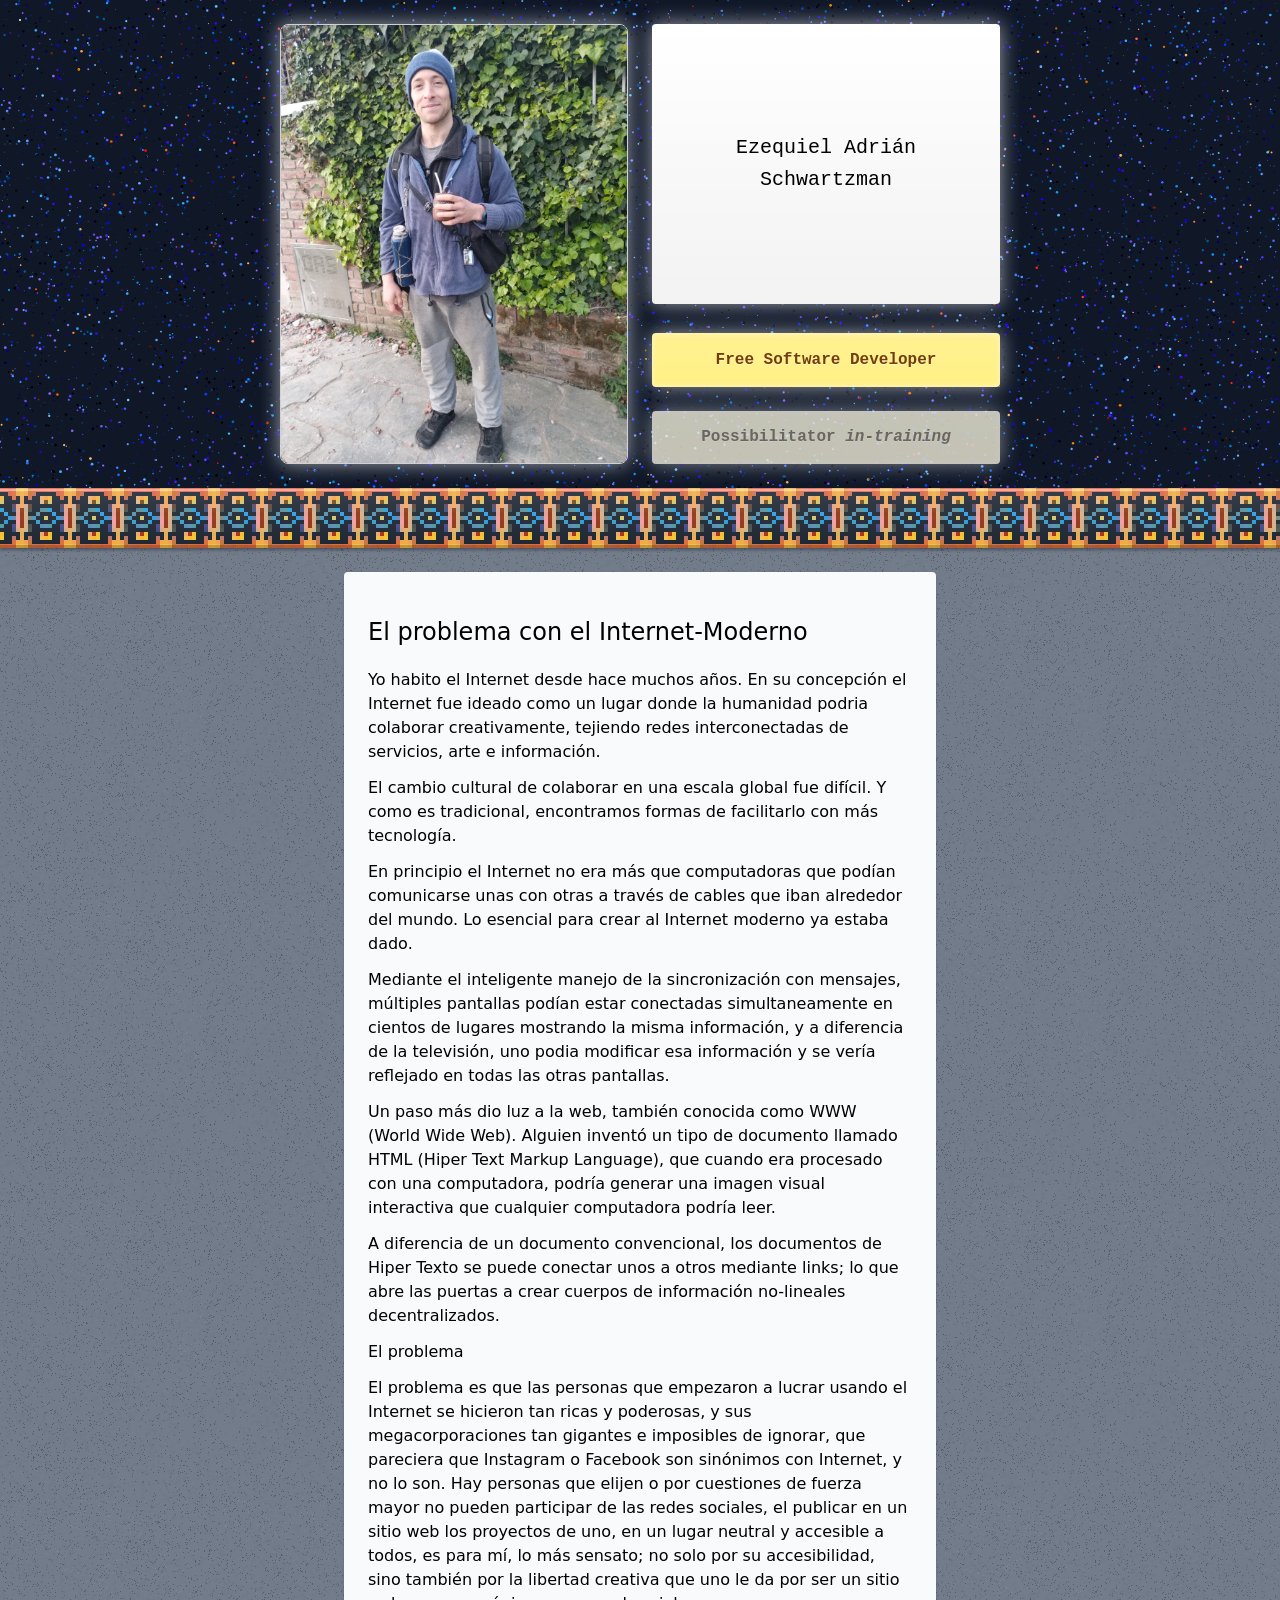
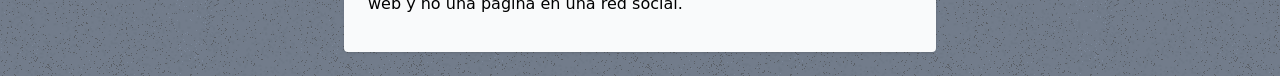
<file: el-problema-con-el-internet/index.html>
<!DOCTYPE html><html h-full name="el-problema-con-el-internet"><head><script>
      const $ = (selector, context = document) =>
        context.querySelector(selector);

      const $$ = (selector, context = document) =>
        context.querySelectorAll(selector);
    </script><base href="/"><title>Ezequiel Adrián Schwartzman</title><meta content="width=device-width, initial-scale=1" name="viewport"><meta charset="utf-8"><link rel="icon" type="image/svg+xml" href="data:image/svg+xml,<svg xmlns=&quot;http://www.w3.org/2000/svg&quot; viewBox=&quot;0 0 100 100&quot;><text y=&quot;.9em&quot; font-size=&quot;90&quot;>🌟</text></svg>"><style>@keyframes fade-in {
  0% { opacity: 0; }
  20% {opacity: 0;}
  100% { opacity: 1; }
}

.md h1, .md h2, .md h3, .md p, .md ul, .md ol {
  margin-block:calc(var(--spacing) * 3);
}

.md h1 {
  font-size:1.5rem;line-height:3rem;
}</style><link rel="stylesheet" href="style.css"></head><body class="flex flex-col min-h-full bg-[url(./images/old-moon-invert/md.webp)] bg-slate-400"><div class="relative bg-gray-900"><div class="flex flex-col relative z-10 gap-1 max-w-screen-md mx-auto p3 md:p6 sm:px6 sm:py12"><div class="grid gap-3 cols-2 md:gap-6"><div class="h-110 w-full b b-white/80 overflow-hidden rounded-2 shadow-[0_0_20px_0_#fff9] sm:row-span-3"><img class="size-full object-cover" src="./images/ezequiel-humano/md.webp"></div><!--div[flex flex-col gap-1 font-mono whitespace-nowrap sm:gap-3 md:gap-6]--><a class="flex-cc inset-4 h-full py4 font-mono text-[5vw] text-center text-black bg-gradient-to-t bg-white from-black/5 lh-160% rounded-1 shadow-[0_0_20px_0_#fff9] sm:h-70 sm:text-5/8" href=".">Ezequiel <br class="sm:hidden"> Adrián <br> Schwartzman</a><div class="flex-cc grow p3 font-bold font-mono text-center text-shadow-[0_1px_0_#fff8] text-yellow-900 bg-linear-to-b bg-yellow-200 col-span-2 from-white/10 rounded-1 shadow-[0_0_20px_0_#fff9,inset_0_0_6px_#fff8] sm:col-span-1"><span>Free Software Developer</span></div><div class="flex-cc grow p3 font-bold font-mono text-center text-shadow-[0_1px_0_#fff8] text-yellow-900/70 bg-linear-to-b bg-yellow-200 col-span-2 from-white/10 opacity-80 rounded-1 saturate-20 shadow-[0_0_20px_0_#fff9,inset_0_0_6px_#fff8] sm:col-span-1"><span>Possibilitator <i>in-training</i></span></div></div></div><canvas class="absolute block left-0 top-0 h-100% w-100%" id="stars-canvas"><script>document.addEventListener('DOMContentLoaded', () => {
  const canvas = document.getElementById('stars-canvas');
  const ctx = canvas.getContext('2d');
  const density = 50;
  let w = 0;
  let h = 0;
  let stars;
  
  function makeStars() {
    if (!(w && h)) return;
    const count = Math.floor((w * h) / density); 
    
    stars = new Array(count).fill(null).map(() => ({
      x: Math.random() * w,
      y: Math.random() * h,
      r: Math.random() * 1.2 + 0.2,
      hue:
        Math.random() > 0.05
          ? Math.random() * 60 + 200
          : Math.random() * 40 + 0, // bluish to whitish
      twinkle: Math.random() * Math.PI * 2,
    }));
    
    
    ctx.fillStyle   = 'white';
    ctx.beginPath()
    const [x, y, radius] = [20, 20, 1]
    ctx.arc(x, y, radius, 0, Math.PI * 2)
    ctx.fill()
  }
   
  function draw() {
    for (const s of stars) {
      const intensity =
        0.5 + 0.5 * Math.sin((s.twinkle += 0.02 + Math.random() * 0.01));
      ctx.beginPath();
      ctx.fillStyle = `hsl(${s.hue}, 100%, ${70 * intensity}%)`;
      ctx.arc(s.x, s.y, s.r, 0, Math.PI * 2);
      ctx.fill();
    }
  }
     
     
  function reprocess() {
    if (!canvas) return;
    const { width, height } = canvas.getBoundingClientRect();
    w = width;
    h = height;
    canvas.width = w;
    canvas.height = h;
    makeStars();
    draw();
  }
   
  const DEBOUNCE = 100;
  let debounceTimer = 0;
  function resize() {
    if (debounceTimer) {
      clearTimeout(debounceTimer);
    }
    debounceTimer = setTimeout(() => {
      reprocess();
    }, DEBOUNCE);
  }
  
  window.addEventListener("resize", resize);
  
  reprocess();;
})
</script></canvas></div><div class="flex-cc relative h-60px p6 font-mono text-lime-300 bg-gray-800 bg-linear-to-t from-black/7 saturate-80 shadow-[0_2px_3px_#0005]"><div class="absolute inset-0 h-full w-full bg-[url(images/pixel-substrate-art/md.webp)] bg-repeat bg-size-[48px_60px] [image-rendering:pixelated]"></div><div class="absolute inset-x-0 top-1px h-2px bg-white/40"></div><div class="absolute inset-0 bg-linear-to-b from-white/10"></div><div class="absolute bottom-0 inset-x-0 h-3px bg-black/20"></div></div><div class="max-w-screen-sm mx-auto p2 sm:p6 "><div class="bg-gray-50 text-black p6 rounded-1 shadow-sm md"><h1>El problema con el Internet-Moderno</h1>
<p>Yo habito el Internet desde hace muchos años. En su concepción el Internet fue ideado como un lugar donde la humanidad podria colaborar creativamente, tejiendo redes interconectadas de servicios, arte e información.</p>
<p>El cambio cultural de colaborar en una escala global fue difícil. Y como es tradicional, encontramos formas de facilitarlo con más tecnología.</p>
<p>En principio el Internet no era más que computadoras que podían comunicarse unas con otras a través de cables que iban alrededor del mundo. Lo esencial para crear al Internet moderno ya estaba dado.</p>
<p>Mediante el inteligente manejo de la sincronización con mensajes, múltiples pantallas podían estar conectadas simultaneamente en cientos de lugares mostrando la misma información, y a diferencia de la televisión, uno podia modificar esa información y se vería reflejado en todas las otras pantallas.</p>
<p>Un paso más dio luz a la web, también conocida como WWW (World Wide Web). Alguien inventó un tipo de documento llamado HTML (Hiper Text Markup Language), que cuando era procesado con una computadora, podría generar una imagen visual interactiva que cualquier computadora podría leer.</p>
<p>A diferencia de un documento convencional, los documentos de Hiper Texto se puede conectar unos a otros mediante links; lo que abre las puertas a crear cuerpos de información no-lineales decentralizados.</p>
<h2>El problema</h2>
<p>El problema es que las personas que empezaron a lucrar usando el Internet se hicieron tan ricas y poderosas, y sus megacorporaciones tan gigantes e imposibles de ignorar, que pareciera que Instagram o Facebook son sinónimos con Internet, y no lo son. Hay personas que elijen o por cuestiones de fuerza mayor no pueden participar de las redes sociales, el publicar en un sitio web los proyectos de uno, en un lugar neutral y accesible a todos, es para mí, lo más sensato; no solo por su accesibilidad, sino también por la libertad creativa que uno le da por ser un sitio web y no una página en una red social.</p>
</div></div></body></html>
</file>
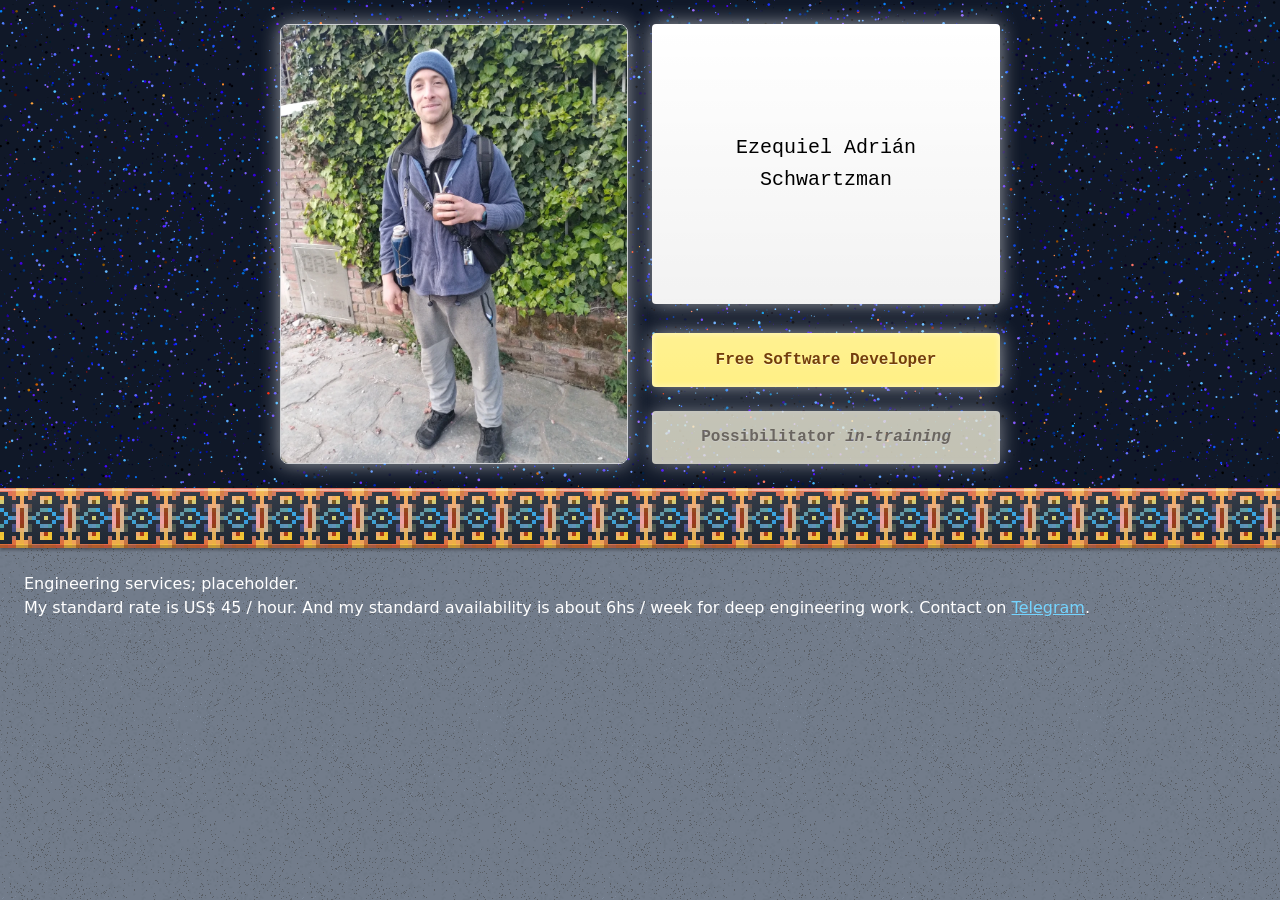
<file: engineering/index.html>
<!DOCTYPE html><html h-full name="engineering"><head><script>
      const $ = (selector, context = document) =>
        context.querySelector(selector);

      const $$ = (selector, context = document) =>
        context.querySelectorAll(selector);
    </script><base href="/"><title>Ezequiel Adrián Schwartzman</title><meta content="width=device-width, initial-scale=1" name="viewport"><meta charset="utf-8"><link rel="icon" type="image/svg+xml" href="data:image/svg+xml,<svg xmlns=&quot;http://www.w3.org/2000/svg&quot; viewBox=&quot;0 0 100 100&quot;><text y=&quot;.9em&quot; font-size=&quot;90&quot;>🌟</text></svg>"><style>@keyframes fade-in {
  0% { opacity: 0; }
  20% {opacity: 0;}
  100% { opacity: 1; }
}

.md h1, .md h2, .md h3, .md p, .md ul, .md ol {
  margin-block:calc(var(--spacing) * 3);
}

.md h1 {
  font-size:1.5rem;line-height:3rem;
}</style><link rel="stylesheet" href="style.css"></head><body class="flex flex-col min-h-full bg-[url(./images/old-moon-invert/md.webp)] bg-slate-400"><div class="relative bg-gray-900"><div class="flex flex-col relative z-10 gap-1 max-w-screen-md mx-auto p3 md:p6 sm:px6 sm:py12"><div class="grid gap-3 cols-2 md:gap-6"><div class="h-110 w-full b b-white/80 overflow-hidden rounded-2 shadow-[0_0_20px_0_#fff9] sm:row-span-3"><img class="size-full object-cover" src="./images/ezequiel-humano/md.webp"></div><!--div[flex flex-col gap-1 font-mono whitespace-nowrap sm:gap-3 md:gap-6]--><a class="flex-cc inset-4 h-full py4 font-mono text-[5vw] text-center text-black bg-gradient-to-t bg-white from-black/5 lh-160% rounded-1 shadow-[0_0_20px_0_#fff9] sm:h-70 sm:text-5/8" href=".">Ezequiel <br class="sm:hidden"> Adrián <br> Schwartzman</a><div class="flex-cc grow p3 font-bold font-mono text-center text-shadow-[0_1px_0_#fff8] text-yellow-900 bg-linear-to-b bg-yellow-200 col-span-2 from-white/10 rounded-1 shadow-[0_0_20px_0_#fff9,inset_0_0_6px_#fff8] sm:col-span-1"><span>Free Software Developer</span></div><div class="flex-cc grow p3 font-bold font-mono text-center text-shadow-[0_1px_0_#fff8] text-yellow-900/70 bg-linear-to-b bg-yellow-200 col-span-2 from-white/10 opacity-80 rounded-1 saturate-20 shadow-[0_0_20px_0_#fff9,inset_0_0_6px_#fff8] sm:col-span-1"><span>Possibilitator <i>in-training</i></span></div></div></div><canvas class="absolute block left-0 top-0 h-100% w-100%" id="stars-canvas"><script>document.addEventListener('DOMContentLoaded', () => {
  const canvas = document.getElementById('stars-canvas');
  const ctx = canvas.getContext('2d');
  const density = 50;
  let w = 0;
  let h = 0;
  let stars;
  
  function makeStars() {
    if (!(w && h)) return;
    const count = Math.floor((w * h) / density); 
    
    stars = new Array(count).fill(null).map(() => ({
      x: Math.random() * w,
      y: Math.random() * h,
      r: Math.random() * 1.2 + 0.2,
      hue:
        Math.random() > 0.05
          ? Math.random() * 60 + 200
          : Math.random() * 40 + 0, // bluish to whitish
      twinkle: Math.random() * Math.PI * 2,
    }));
    
    
    ctx.fillStyle   = 'white';
    ctx.beginPath()
    const [x, y, radius] = [20, 20, 1]
    ctx.arc(x, y, radius, 0, Math.PI * 2)
    ctx.fill()
  }
   
  function draw() {
    for (const s of stars) {
      const intensity =
        0.5 + 0.5 * Math.sin((s.twinkle += 0.02 + Math.random() * 0.01));
      ctx.beginPath();
      ctx.fillStyle = `hsl(${s.hue}, 100%, ${70 * intensity}%)`;
      ctx.arc(s.x, s.y, s.r, 0, Math.PI * 2);
      ctx.fill();
    }
  }
     
     
  function reprocess() {
    if (!canvas) return;
    const { width, height } = canvas.getBoundingClientRect();
    w = width;
    h = height;
    canvas.width = w;
    canvas.height = h;
    makeStars();
    draw();
  }
   
  const DEBOUNCE = 100;
  let debounceTimer = 0;
  function resize() {
    if (debounceTimer) {
      clearTimeout(debounceTimer);
    }
    debounceTimer = setTimeout(() => {
      reprocess();
    }, DEBOUNCE);
  }
  
  window.addEventListener("resize", resize);
  
  reprocess();;
})
</script></canvas></div><div class="flex-cc relative h-60px p6 font-mono text-lime-300 bg-gray-800 bg-linear-to-t from-black/7 saturate-80 shadow-[0_2px_3px_#0005]"><div class="absolute inset-0 h-full w-full bg-[url(images/pixel-substrate-art/md.webp)] bg-repeat bg-size-[48px_60px] [image-rendering:pixelated]"></div><div class="absolute inset-x-0 top-1px h-2px bg-white/40"></div><div class="absolute inset-0 bg-linear-to-b from-white/10"></div><div class="absolute bottom-0 inset-x-0 h-3px bg-black/20"></div></div><div class="text-white p6">Engineering services; placeholder.<br> My standard rate is US$ 45 / hour. And my standard availability is about 6hs / week for deep engineering work. Contact on <a class="underline text-sky-300" href="https://t.me/ezequielschwartzman">Telegram</a>.</div></body></html>
</file>
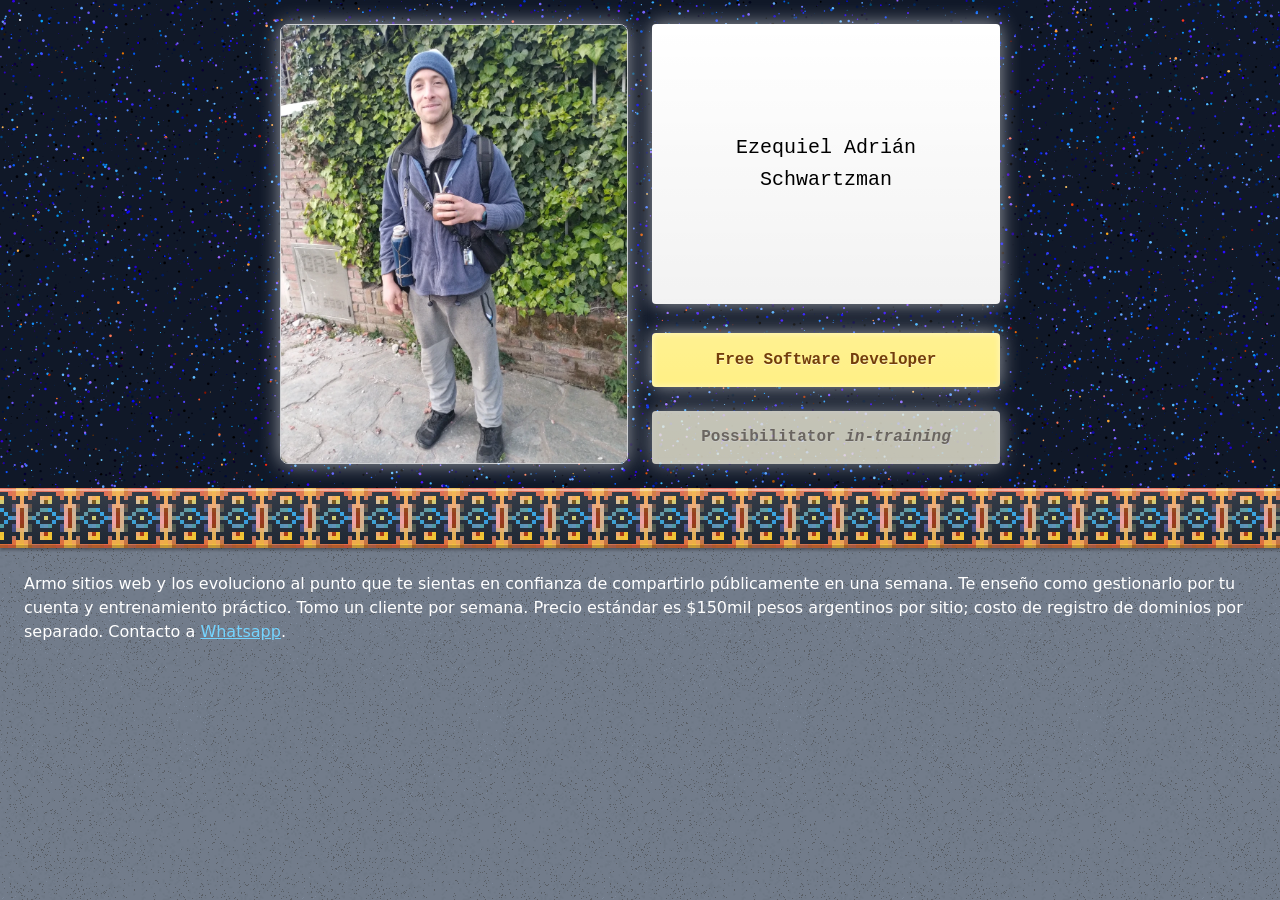
<file: gestacion-sitios/index.html>
<!DOCTYPE html><html h-full name="gestacion-sitios"><head><script>
      const $ = (selector, context = document) =>
        context.querySelector(selector);

      const $$ = (selector, context = document) =>
        context.querySelectorAll(selector);
    </script><base href="/"><title>Ezequiel Adrián Schwartzman</title><meta content="width=device-width, initial-scale=1" name="viewport"><meta charset="utf-8"><link rel="icon" type="image/svg+xml" href="data:image/svg+xml,<svg xmlns=&quot;http://www.w3.org/2000/svg&quot; viewBox=&quot;0 0 100 100&quot;><text y=&quot;.9em&quot; font-size=&quot;90&quot;>🌟</text></svg>"><style>@keyframes fade-in {
  0% { opacity: 0; }
  20% {opacity: 0;}
  100% { opacity: 1; }
}

.md h1, .md h2, .md h3, .md p, .md ul, .md ol {
  margin-block:calc(var(--spacing) * 3);
}

.md h1 {
  font-size:1.5rem;line-height:3rem;
}</style><link rel="stylesheet" href="style.css"></head><body class="flex flex-col min-h-full bg-[url(./images/old-moon-invert/md.webp)] bg-slate-400"><div class="relative bg-gray-900"><div class="flex flex-col relative z-10 gap-1 max-w-screen-md mx-auto p3 md:p6 sm:px6 sm:py12"><div class="grid gap-3 cols-2 md:gap-6"><div class="h-110 w-full b b-white/80 overflow-hidden rounded-2 shadow-[0_0_20px_0_#fff9] sm:row-span-3"><img class="size-full object-cover" src="./images/ezequiel-humano/md.webp"></div><!--div[flex flex-col gap-1 font-mono whitespace-nowrap sm:gap-3 md:gap-6]--><a class="flex-cc inset-4 h-full py4 font-mono text-[5vw] text-center text-black bg-gradient-to-t bg-white from-black/5 lh-160% rounded-1 shadow-[0_0_20px_0_#fff9] sm:h-70 sm:text-5/8" href=".">Ezequiel <br class="sm:hidden"> Adrián <br> Schwartzman</a><div class="flex-cc grow p3 font-bold font-mono text-center text-shadow-[0_1px_0_#fff8] text-yellow-900 bg-linear-to-b bg-yellow-200 col-span-2 from-white/10 rounded-1 shadow-[0_0_20px_0_#fff9,inset_0_0_6px_#fff8] sm:col-span-1"><span>Free Software Developer</span></div><div class="flex-cc grow p3 font-bold font-mono text-center text-shadow-[0_1px_0_#fff8] text-yellow-900/70 bg-linear-to-b bg-yellow-200 col-span-2 from-white/10 opacity-80 rounded-1 saturate-20 shadow-[0_0_20px_0_#fff9,inset_0_0_6px_#fff8] sm:col-span-1"><span>Possibilitator <i>in-training</i></span></div></div></div><canvas class="absolute block left-0 top-0 h-100% w-100%" id="stars-canvas"><script>document.addEventListener('DOMContentLoaded', () => {
  const canvas = document.getElementById('stars-canvas');
  const ctx = canvas.getContext('2d');
  const density = 50;
  let w = 0;
  let h = 0;
  let stars;
  
  function makeStars() {
    if (!(w && h)) return;
    const count = Math.floor((w * h) / density); 
    
    stars = new Array(count).fill(null).map(() => ({
      x: Math.random() * w,
      y: Math.random() * h,
      r: Math.random() * 1.2 + 0.2,
      hue:
        Math.random() > 0.05
          ? Math.random() * 60 + 200
          : Math.random() * 40 + 0, // bluish to whitish
      twinkle: Math.random() * Math.PI * 2,
    }));
    
    
    ctx.fillStyle   = 'white';
    ctx.beginPath()
    const [x, y, radius] = [20, 20, 1]
    ctx.arc(x, y, radius, 0, Math.PI * 2)
    ctx.fill()
  }
   
  function draw() {
    for (const s of stars) {
      const intensity =
        0.5 + 0.5 * Math.sin((s.twinkle += 0.02 + Math.random() * 0.01));
      ctx.beginPath();
      ctx.fillStyle = `hsl(${s.hue}, 100%, ${70 * intensity}%)`;
      ctx.arc(s.x, s.y, s.r, 0, Math.PI * 2);
      ctx.fill();
    }
  }
     
     
  function reprocess() {
    if (!canvas) return;
    const { width, height } = canvas.getBoundingClientRect();
    w = width;
    h = height;
    canvas.width = w;
    canvas.height = h;
    makeStars();
    draw();
  }
   
  const DEBOUNCE = 100;
  let debounceTimer = 0;
  function resize() {
    if (debounceTimer) {
      clearTimeout(debounceTimer);
    }
    debounceTimer = setTimeout(() => {
      reprocess();
    }, DEBOUNCE);
  }
  
  window.addEventListener("resize", resize);
  
  reprocess();;
})
</script></canvas></div><div class="flex-cc relative h-60px p6 font-mono text-lime-300 bg-gray-800 bg-linear-to-t from-black/7 saturate-80 shadow-[0_2px_3px_#0005]"><div class="absolute inset-0 h-full w-full bg-[url(images/pixel-substrate-art/md.webp)] bg-repeat bg-size-[48px_60px] [image-rendering:pixelated]"></div><div class="absolute inset-x-0 top-1px h-2px bg-white/40"></div><div class="absolute inset-0 bg-linear-to-b from-white/10"></div><div class="absolute bottom-0 inset-x-0 h-3px bg-black/20"></div></div><div class="text-white p6">Armo sitios web y los evoluciono al punto que te sientas en confianza de compartirlo públicamente en una semana. Te enseño como gestionarlo por tu cuenta y entrenamiento práctico. Tomo un cliente por semana. Precio estándar es $150mil pesos argentinos por sitio; costo de registro de dominios por separado. Contacto a <a class="underline text-sky-300" href="https://wa.me/5492235235568">Whatsapp</a>.</div></body></html>
</file>
<file: style.css>
/* layer: properties */
@supports ((-webkit-hyphens: none) and (not (margin-trim: inline))) or ((-moz-orient: inline) and (not (color:rgb(from red r g b)))){*, ::before, ::after, ::backdrop{--un-bg-opacity:100%;--un-border-opacity:100%;--un-from-opacity:100%;--un-leading:initial;--un-scale-x:1;--un-scale-y:1;--un-scale-z:1;--un-shadow-opacity:100%;--un-text-opacity:100%;--un-text-shadow-opacity:100%;--un-to-opacity:100%;--un-translate-x:initial;--un-translate-y:initial;--un-translate-z:initial;}}
@property --un-text-opacity{syntax:"<percentage>";inherits:false;initial-value:100%;}
@property --un-leading{syntax:"*";inherits:false;}
@property --un-border-opacity{syntax:"<percentage>";inherits:false;initial-value:100%;}
@property --un-bg-opacity{syntax:"<percentage>";inherits:false;initial-value:100%;}
@property --un-inset-ring-color{syntax:"*";inherits:false;}
@property --un-inset-ring-shadow{syntax:"*";inherits:false;initial-value:0 0 #0000;}
@property --un-inset-shadow{syntax:"*";inherits:false;initial-value:0 0 #0000;}
@property --un-inset-shadow-color{syntax:"*";inherits:false;}
@property --un-ring-color{syntax:"*";inherits:false;}
@property --un-ring-inset{syntax:"*";inherits:false;}
@property --un-ring-offset-color{syntax:"*";inherits:false;}
@property --un-ring-offset-shadow{syntax:"*";inherits:false;initial-value:0 0 #0000;}
@property --un-ring-offset-width{syntax:"<length>";inherits:false;initial-value:0px;}
@property --un-ring-shadow{syntax:"*";inherits:false;initial-value:0 0 #0000;}
@property --un-shadow{syntax:"*";inherits:false;initial-value:0 0 #0000;}
@property --un-shadow-color{syntax:"*";inherits:false;}
@property --un-from-opacity{syntax:"<percentage>";inherits:false;initial-value:100%;}
@property --un-gradient-from{syntax:"<color>";inherits:false;initial-value:#0000;}
@property --un-gradient-from-position{syntax:"<length-percentage>";inherits:false;initial-value:0%;}
@property --un-gradient-position{syntax:"*";inherits:false;}
@property --un-gradient-stops{syntax:"*";inherits:false;}
@property --un-gradient-to{syntax:"<color>";inherits:false;initial-value:#0000;}
@property --un-gradient-to-position{syntax:"<length-percentage>";inherits:false;initial-value:100%;}
@property --un-gradient-via{syntax:"<color>";inherits:false;initial-value:#0000;}
@property --un-gradient-via-position{syntax:"<length-percentage>";inherits:false;initial-value:50%;}
@property --un-gradient-via-stops{syntax:"*";inherits:false;}
@property --un-blur{syntax:"*";inherits:false;}
@property --un-brightness{syntax:"*";inherits:false;}
@property --un-contrast{syntax:"*";inherits:false;}
@property --un-drop-shadow{syntax:"*";inherits:false;}
@property --un-grayscale{syntax:"*";inherits:false;}
@property --un-hue-rotate{syntax:"*";inherits:false;}
@property --un-invert{syntax:"*";inherits:false;}
@property --un-saturate{syntax:"*";inherits:false;}
@property --un-sepia{syntax:"*";inherits:false;}
/* layer: theme */
:root, :host { --font-sans: ui-sans-serif,system-ui,-apple-system,BlinkMacSystemFont,"Segoe UI",Roboto,"Helvetica Neue",Arial,"Noto Sans",sans-serif,"Apple Color Emoji","Segoe UI Emoji","Segoe UI Symbol","Noto Color Emoji"; --font-mono: ui-monospace,SFMono-Regular,Menlo,Monaco,Consolas,"Liberation Mono","Courier New",monospace; --default-font-family: var(--font-sans); --default-monoFont-family: var(--font-mono); --spacing: 0.25rem; --fontWeight-bold: 700; --colors-white: #fff; --colors-black: #000; --default-transition-timingFunction: cubic-bezier(0.4, 0, 0.2, 1); --default-transition-duration: 150ms; --colors-slate-400: oklch(70.4% 0.04 256.788); --colors-gray-900: oklch(21% 0.034 264.665); --colors-yellow-900: oklch(42.1% 0.095 57.708); --colors-yellow-200: oklch(94.5% 0.129 101.54); --colors-lime-300: oklch(89.7% 0.196 126.665); --colors-gray-800: oklch(27.8% 0.033 256.848); --colors-sky-200: oklch(90.1% 0.058 230.902); --colors-lime-200: oklch(93.8% 0.127 124.321); --colors-emerald-200: oklch(90.5% 0.093 164.15); --colors-purple-200: oklch(90.2% 0.063 306.703); --colors-orange-200: oklch(90.1% 0.076 70.697); --colors-pink-200: oklch(89.9% 0.061 343.231); --colors-sky-500: oklch(68.5% 0.169 237.323); --colors-gray-50: oklch(98.5% 0.002 247.839); --colors-sky-400: oklch(74.6% 0.16 232.661); --colors-lime-400: oklch(84.1% 0.238 128.85); --colors-emerald-400: oklch(76.5% 0.177 163.223); --colors-purple-400: oklch(71.4% 0.203 305.504); --colors-orange-400: oklch(75% 0.183 55.934); --colors-pink-400: oklch(71.8% 0.202 349.761); --colors-cyan-200: oklch(91.7% 0.08 205.041); --colors-cyan-400: oklch(78.9% 0.154 211.53); --colors-blue-200: oklch(88.2% 0.059 254.128); --colors-blue-400: oklch(70.7% 0.165 254.624); --colors-emerald-300: oklch(84.5% 0.143 164.978); --colors-emerald-50: oklch(97.9% 0.021 166.113); --colors-emerald-700: oklch(50.8% 0.118 165.612); --colors-emerald-100: oklch(95% 0.052 163.051); --font-serif: ui-serif,Georgia,Cambria,"Times New Roman",Times,serif; --colors-red-800: oklch(44.4% 0.177 26.899); --colors-amber-800: oklch(47.3% 0.137 46.201); --fontWeight-semibold: 600; --colors-amber-900: oklch(41.4% 0.112 45.904); --colors-emerald-800: oklch(43.2% 0.095 166.913); --colors-emerald-600: oklch(59.6% 0.145 163.225); --colors-gray-100: oklch(96.7% 0.003 264.542); --colors-red-500: oklch(63.7% 0.237 25.331); --colors-amber-300: oklch(87.9% 0.169 91.605); --colors-amber-950: oklch(27.9% 0.077 45.635); --colors-amber-200: oklch(92.4% 0.12 95.746); --colors-sky-300: oklch(82.8% 0.111 230.318); }
/* layer: base */
 *, ::after, ::before, ::backdrop, ::file-selector-button { box-sizing: border-box;  margin: 0;  padding: 0;  border: 0 solid;  }  html, :host { line-height: 1.5;  -webkit-text-size-adjust: 100%;  tab-size: 4;  font-family: var( --default-font-family, -apple-system, BlinkMacSystemFont, 'Segoe UI', Roboto, 'Helvetica Neue', 'Noto Sans', Arial, sans-serif, 'Apple Color Emoji', 'Segoe UI Emoji', 'Segoe UI Symbol', 'Noto Color Emoji' );  font-feature-settings: var(--default-font-featureSettings, normal);  font-variation-settings: var(--default-font-variationSettings, normal);  -webkit-tap-highlight-color: transparent;  }  hr { height: 0;  color: inherit;  border-top-width: 1px;  }  abbr:where([title]) { -webkit-text-decoration: underline dotted; text-decoration: underline dotted; }  h1, h2, h3, h4, h5, h6 { font-size: inherit; font-weight: inherit; }  a { color: inherit; -webkit-text-decoration: inherit; text-decoration: inherit; }  b, strong { font-weight: bolder; }  code, kbd, samp, pre { font-family: var( --default-monoFont-family, ui-monospace, SFMono-Regular, Menlo, Monaco, Consolas, 'Liberation Mono', 'Courier New', monospace );  font-feature-settings: var(--default-monoFont-featureSettings, normal);  font-variation-settings: var(--default-monoFont-variationSettings, normal);  font-size: 1em;  }  small { font-size: 80%; }  sub, sup { font-size: 75%; line-height: 0; position: relative; vertical-align: baseline; } sub { bottom: -0.25em; } sup { top: -0.5em; }  table { text-indent: 0;  border-color: inherit;  border-collapse: collapse;  }  :-moz-focusring:where(:not(iframe)) { outline: auto; }  progress { vertical-align: baseline; }  summary { display: list-item; }  ol, ul, menu { list-style: none; }  img, svg, video, canvas, audio, iframe, embed, object { display: block;  vertical-align: middle;  }  img, video { max-width: 100%; height: auto; }  button, input, select, optgroup, textarea, ::file-selector-button { font: inherit;  font-feature-settings: inherit;  font-variation-settings: inherit;  letter-spacing: inherit;  color: inherit;  border-radius: 0;  background-color: transparent;  opacity: 1;  }  :where(select:is([multiple], [size])) optgroup { font-weight: bolder; }  :where(select:is([multiple], [size])) optgroup option { padding-inline-start: 20px; }  ::file-selector-button { margin-inline-end: 4px; }  ::placeholder { opacity: 1; }  @supports (not (-webkit-appearance: -apple-pay-button))  or (contain-intrinsic-size: 1px)  { ::placeholder { color: color-mix(in oklab, currentcolor 50%, transparent); } }  textarea { resize: vertical; }  ::-webkit-search-decoration { -webkit-appearance: none; }  ::-webkit-date-and-time-value { min-height: 1lh;  text-align: inherit;  }  ::-webkit-datetime-edit { display: inline-flex; }  ::-webkit-datetime-edit-fields-wrapper { padding: 0; } ::-webkit-datetime-edit, ::-webkit-datetime-edit-year-field, ::-webkit-datetime-edit-month-field, ::-webkit-datetime-edit-day-field, ::-webkit-datetime-edit-hour-field, ::-webkit-datetime-edit-minute-field, ::-webkit-datetime-edit-second-field, ::-webkit-datetime-edit-millisecond-field, ::-webkit-datetime-edit-meridiem-field { padding-block: 0; }  ::-webkit-calendar-picker-indicator { line-height: 1; }  :-moz-ui-invalid { box-shadow: none; }  button, input:where([type='button'], [type='reset'], [type='submit']), ::file-selector-button { appearance: button; }  ::-webkit-inner-spin-button, ::-webkit-outer-spin-button { height: auto; }  [hidden]:where(:not([hidden~='until-found'])) { display: none !important; }
/* layer: default */
.text-3\.7\/6{font-size:0.925rem;line-height:1.5rem;}
.text-6\/12{font-size:1.5rem;line-height:3rem;}
.text-8\/24{font-size:2rem;line-height:6rem;}
.text-\[5vw\]{font-size:5vw;}
.text-6{font-size:1.5rem;}
.text-black{color:color-mix(in srgb, var(--colors-black) var(--un-text-opacity), transparent);}
.text-black\/66{color:color-mix(in srgb, var(--colors-black) 66%, transparent);}
.text-black\/77{color:color-mix(in srgb, var(--colors-black) 77%, transparent);}
.text-lime-300{color:color-mix(in srgb, var(--colors-lime-300) var(--un-text-opacity), transparent);}
.text-sky-300{color:color-mix(in srgb, var(--colors-sky-300) var(--un-text-opacity), transparent);}
.text-sky-500{color:color-mix(in srgb, var(--colors-sky-500) var(--un-text-opacity), transparent);}
.text-white{color:color-mix(in srgb, var(--colors-white) var(--un-text-opacity), transparent);}
.text-yellow-900{color:color-mix(in srgb, var(--colors-yellow-900) var(--un-text-opacity), transparent);}
.text-yellow-900\/70{color:color-mix(in srgb, var(--colors-yellow-900) 70%, transparent);}
.hover\:text-white:hover{color:color-mix(in srgb, var(--colors-white) var(--un-text-opacity), transparent);}
.lh-160\%{--un-leading:160%;line-height:160%;}
.font-bold{--un-font-weight:var(--fontWeight-bold);font-weight:var(--fontWeight-bold);}
.font-mono,
[font-mono=""]{font-family:var(--font-mono);}
.text-shadow-\[0_1px_0_\#fff\]{--un-text-shadow:0 1px 0 var(--un-text-shadow-color, rgb(255 255 255));text-shadow:var(--un-text-shadow);}
.text-shadow-\[0_1px_0_\#fff8\]{--un-text-shadow:0 1px 0 var(--un-text-shadow-color, rgb(255 255 255 / 0.53));text-shadow:var(--un-text-shadow);}
.hover\:text-shadow-\[0_-1px_0_\#0006\]:hover{--un-text-shadow:0 -1px 0 var(--un-text-shadow-color, rgb(0 0 0 / 0.4));text-shadow:var(--un-text-shadow);}
.mx-auto{margin-inline:auto;}
.my{margin-block:calc(var(--spacing) * 4);}
.my3{margin-block:calc(var(--spacing) * 3);}
.mb24{margin-bottom:calc(var(--spacing) * 24);}
.me,
[me=""]{margin-inline-end:calc(var(--spacing) * 4);}
.p2{padding:calc(var(--spacing) * 2);}
.p3{padding:calc(var(--spacing) * 3);}
.p4{padding:calc(var(--spacing) * 4);}
.p6{padding:calc(var(--spacing) * 6);}
.px-2{padding-inline:calc(var(--spacing) * 2);}
.px-3{padding-inline:calc(var(--spacing) * 3);}
.py4{padding-block:calc(var(--spacing) * 4);}
.py6{padding-block:calc(var(--spacing) * 6);}
.pb24\!{padding-bottom:calc(var(--spacing) * 24) !important;}
.text-center{text-align:center;}
.b{border-width:1px;}
.b-white\/80{border-color:color-mix(in srgb, var(--colors-white) 80%, transparent);}
.rounded-1{border-radius:0.25rem;}
.rounded-2{border-radius:0.5rem;}
.rounded-b-8{border-bottom-left-radius:2rem;border-bottom-right-radius:2rem;}
.bg-\[url\(\.\/images\/old-moon-invert\/md\.webp\)\]{--un-url:url(./images/old-moon-invert/md.webp);background-image:var(--un-url);}
.bg-\[url\(images\/pixel-substrate-art\/md\.webp\)\]{--un-url:url(images/pixel-substrate-art/md.webp);background-image:var(--un-url);}
.bg-black\/20{background-color:color-mix(in srgb, var(--colors-black) 20%, transparent);}
.bg-black\/40{background-color:color-mix(in srgb, var(--colors-black) 40%, transparent);}
.bg-cyan-200{background-color:color-mix(in srgb, var(--colors-cyan-200) var(--un-bg-opacity), transparent);}
.bg-emerald-200{background-color:color-mix(in srgb, var(--colors-emerald-200) var(--un-bg-opacity), transparent);}
.bg-gray-50{background-color:color-mix(in srgb, var(--colors-gray-50) var(--un-bg-opacity), transparent);}
.bg-gray-800{background-color:color-mix(in srgb, var(--colors-gray-800) var(--un-bg-opacity), transparent);}
.bg-gray-900{background-color:color-mix(in srgb, var(--colors-gray-900) var(--un-bg-opacity), transparent);}
.bg-lime-200{background-color:color-mix(in srgb, var(--colors-lime-200) var(--un-bg-opacity), transparent);}
.bg-orange-200{background-color:color-mix(in srgb, var(--colors-orange-200) var(--un-bg-opacity), transparent);}
.bg-pink-200{background-color:color-mix(in srgb, var(--colors-pink-200) var(--un-bg-opacity), transparent);}
.bg-purple-200{background-color:color-mix(in srgb, var(--colors-purple-200) var(--un-bg-opacity), transparent);}
.bg-sky-200{background-color:color-mix(in srgb, var(--colors-sky-200) var(--un-bg-opacity), transparent);}
.bg-slate-400{background-color:color-mix(in srgb, var(--colors-slate-400) var(--un-bg-opacity), transparent);}
.bg-white{background-color:color-mix(in srgb, var(--colors-white) var(--un-bg-opacity), transparent);}
.bg-white\/40{background-color:color-mix(in srgb, var(--colors-white) 40%, transparent);}
.bg-yellow-200{background-color:color-mix(in srgb, var(--colors-yellow-200) var(--un-bg-opacity), transparent);}
.hover\:bg-cyan-400:hover{background-color:color-mix(in srgb, var(--colors-cyan-400) var(--un-bg-opacity), transparent);}
.hover\:bg-emerald-400:hover{background-color:color-mix(in srgb, var(--colors-emerald-400) var(--un-bg-opacity), transparent);}
.hover\:bg-lime-400:hover{background-color:color-mix(in srgb, var(--colors-lime-400) var(--un-bg-opacity), transparent);}
.hover\:bg-orange-400:hover{background-color:color-mix(in srgb, var(--colors-orange-400) var(--un-bg-opacity), transparent);}
.hover\:bg-pink-400:hover{background-color:color-mix(in srgb, var(--colors-pink-400) var(--un-bg-opacity), transparent);}
.hover\:bg-purple-400:hover{background-color:color-mix(in srgb, var(--colors-purple-400) var(--un-bg-opacity), transparent);}
.hover\:bg-sky-400:hover{background-color:color-mix(in srgb, var(--colors-sky-400) var(--un-bg-opacity), transparent);}
.opacity-80{opacity:80%;}
.\@container{container-type:inline-size;}
.underline{text-decoration-line:underline;}
.flex{display:flex;}
.grow{flex-grow:1;}
.flex-col,
[flex-col=""]{flex-direction:column;}
.gap-1,
[gap-1=""]{gap:calc(var(--spacing) * 1);}
.gap-1\.5{gap:calc(var(--spacing) * 1.5);}
.gap-3{gap:calc(var(--spacing) * 3);}
.grid{display:grid;}
.col-span-2{grid-column:span 2/span 2;}
.cols-2{grid-template-columns:repeat(2,minmax(0,1fr));}
.size-full{width:100%;height:100%;}
.h-100\%,
.h-full,
[h-full=""]{height:100%;}
.h-110{height:calc(var(--spacing) * 110);}
.h-20{height:calc(var(--spacing) * 20);}
.h-2px{height:2px;}
.h-30{height:calc(var(--spacing) * 30);}
.h-3px{height:3px;}
.h-40{height:calc(var(--spacing) * 40);}
.h-48{height:calc(var(--spacing) * 48);}
.h-60px{height:60px;}
.h-auto{height:auto;}
.h1{height:calc(var(--spacing) * 1);}
.min-h-full{min-height:100%;}
.w-1\/1,
.w-100\%,
.w-full{width:100%;}
.w-1\/3{width:33.3333333333%;}
.w-2\/3{width:66.6666666667%;}
[w-1=""]{width:calc(var(--spacing) * 1);}
.max-w-screen-2xl{max-width:96rem;}
.max-w-screen-md{max-width:48rem;}
.max-w-screen-sm{max-width:40rem;}
.block{display:block;}
.resize{resize:both;}
.whitespace-nowrap,
[whitespace-nowrap=""]{white-space:nowrap;}
.shadow-\[0_0_20px_0_\#fff9\,inset_0_0_6px_\#fff8\]{--un-shadow:0 0 20px 0 #fff9,inset 0 0 6px #fff8;box-shadow:var(--un-inset-shadow), var(--un-inset-ring-shadow), var(--un-ring-offset-shadow), var(--un-ring-shadow), var(--un-shadow);}
.shadow-\[0_0_20px_0_\#fff9\]{--un-shadow:0 0 20px 0 var(--un-shadow-color, rgb(255 255 255 / 0.6));box-shadow:var(--un-inset-shadow), var(--un-inset-ring-shadow), var(--un-ring-offset-shadow), var(--un-ring-shadow), var(--un-shadow);}
.shadow-\[0_2px_0_\#000\,0_1px_4px_\#0006\]{--un-shadow:0 2px 0 #000,0 1px 4px #0006;box-shadow:var(--un-inset-shadow), var(--un-inset-ring-shadow), var(--un-ring-offset-shadow), var(--un-ring-shadow), var(--un-shadow);}
.shadow-\[0_2px_3px_\#0005\]{--un-shadow:0 2px 3px var(--un-shadow-color, rgb(0 0 0 / 0.33));box-shadow:var(--un-inset-shadow), var(--un-inset-ring-shadow), var(--un-ring-offset-shadow), var(--un-ring-shadow), var(--un-shadow);}
.shadow-\[2px_1px_3px_\#0005\,-2px_1px_3px_\#0005\]{--un-shadow:2px 1px 3px #0005,-2px 1px 3px #0005;box-shadow:var(--un-inset-shadow), var(--un-inset-ring-shadow), var(--un-ring-offset-shadow), var(--un-ring-shadow), var(--un-shadow);}
.shadow-sm{--un-shadow:0 1px 3px 0 var(--un-shadow-color, rgb(0 0 0 / 0.1)),0 1px 2px -1px var(--un-shadow-color, rgb(0 0 0 / 0.1));box-shadow:var(--un-inset-shadow), var(--un-inset-ring-shadow), var(--un-ring-offset-shadow), var(--un-ring-shadow), var(--un-shadow);}
.transition-\[background-color\]{transition-property:background-color;transition-timing-function:var(--un-ease, var(--default-transition-timingFunction));transition-duration:var(--un-duration, var(--default-transition-duration));}
.duration-700{--un-duration:700ms;transition-duration:700ms;}
.hover\:duration-100:hover{--un-duration:100ms;transition-duration:100ms;}
.\[image-rendering\:pixelated\]{image-rendering:pixelated;}
.inset-0{inset:calc(var(--spacing) * 0);}
.inset-4{inset:calc(var(--spacing) * 4);}
.inset-x-0{inset-inline:calc(var(--spacing) * 0);}
.bottom-0{bottom:calc(var(--spacing) * 0);}
.left-0{left:calc(var(--spacing) * 0);}
.top-0{top:calc(var(--spacing) * 0);}
.top-1px{top:1px;}
.absolute{position:absolute;}
.relative{position:relative;}
.z-10{z-index:10;}
.overflow-hidden{overflow:hidden;}
.from-black\/20{--un-from-opacity:20%;--un-gradient-from:color-mix(in oklab, var(--colors-black) var(--un-from-opacity), transparent);--un-gradient-stops:var(--un-gradient-via-stops, var(--un-gradient-position), var(--un-gradient-from) var(--un-gradient-from-position), var(--un-gradient-to) var(--un-gradient-to-position));}
.from-black\/5{--un-from-opacity:5%;--un-gradient-from:color-mix(in oklab, var(--colors-black) var(--un-from-opacity), transparent);--un-gradient-stops:var(--un-gradient-via-stops, var(--un-gradient-position), var(--un-gradient-from) var(--un-gradient-from-position), var(--un-gradient-to) var(--un-gradient-to-position));}
.from-black\/7{--un-from-opacity:7%;--un-gradient-from:color-mix(in oklab, var(--colors-black) var(--un-from-opacity), transparent);--un-gradient-stops:var(--un-gradient-via-stops, var(--un-gradient-position), var(--un-gradient-from) var(--un-gradient-from-position), var(--un-gradient-to) var(--un-gradient-to-position));}
.from-white\/10{--un-from-opacity:10%;--un-gradient-from:color-mix(in oklab, var(--colors-white) var(--un-from-opacity), transparent);--un-gradient-stops:var(--un-gradient-via-stops, var(--un-gradient-position), var(--un-gradient-from) var(--un-gradient-from-position), var(--un-gradient-to) var(--un-gradient-to-position));}
.bg-gradient-to-t,
.bg-linear-to-t{--un-gradient-position:to top in oklab;background-image:linear-gradient(var(--un-gradient-stops));}
.bg-linear-to-b{--un-gradient-position:to bottom in oklab;background-image:linear-gradient(var(--un-gradient-stops));}
.bg-size-\[48px_60px\]{background-size:48px 60px;}
.bg-repeat{background-repeat:repeat;}
.object-cover{object-fit:cover;}
.saturate-20{--un-saturate:saturate(20%);filter:var(--un-blur,) var(--un-brightness,) var(--un-contrast,) var(--un-grayscale,) var(--un-hue-rotate,) var(--un-invert,) var(--un-saturate,) var(--un-sepia,) var(--un-drop-shadow,);}
.saturate-80{--un-saturate:saturate(80%);filter:var(--un-blur,) var(--un-brightness,) var(--un-contrast,) var(--un-grayscale,) var(--un-hue-rotate,) var(--un-invert,) var(--un-saturate,) var(--un-sepia,) var(--un-drop-shadow,);}
.flex-cc{display:flex;align-items:center;justify-content:center;}
.flex-cs{display:flex;align-items:center;justify-content:flex-start;}
@supports (color: color-mix(in lab, red, red)){
.text-black{color:color-mix(in oklab, var(--colors-black) var(--un-text-opacity), transparent);}
.text-black\/66{color:color-mix(in oklab, var(--colors-black) 66%, transparent);}
.text-black\/77{color:color-mix(in oklab, var(--colors-black) 77%, transparent);}
.text-lime-300{color:color-mix(in oklab, var(--colors-lime-300) var(--un-text-opacity), transparent);}
.text-sky-300{color:color-mix(in oklab, var(--colors-sky-300) var(--un-text-opacity), transparent);}
.text-sky-500{color:color-mix(in oklab, var(--colors-sky-500) var(--un-text-opacity), transparent);}
.text-white{color:color-mix(in oklab, var(--colors-white) var(--un-text-opacity), transparent);}
.text-yellow-900{color:color-mix(in oklab, var(--colors-yellow-900) var(--un-text-opacity), transparent);}
.text-yellow-900\/70{color:color-mix(in oklab, var(--colors-yellow-900) 70%, transparent);}
.hover\:text-white:hover{color:color-mix(in oklab, var(--colors-white) var(--un-text-opacity), transparent);}
.b-white\/80{border-color:color-mix(in oklab, var(--colors-white) 80%, transparent);}
.bg-black\/20{background-color:color-mix(in oklab, var(--colors-black) 20%, transparent);}
.bg-black\/40{background-color:color-mix(in oklab, var(--colors-black) 40%, transparent);}
.bg-cyan-200{background-color:color-mix(in oklab, var(--colors-cyan-200) var(--un-bg-opacity), transparent);}
.bg-emerald-200{background-color:color-mix(in oklab, var(--colors-emerald-200) var(--un-bg-opacity), transparent);}
.bg-gray-50{background-color:color-mix(in oklab, var(--colors-gray-50) var(--un-bg-opacity), transparent);}
.bg-gray-800{background-color:color-mix(in oklab, var(--colors-gray-800) var(--un-bg-opacity), transparent);}
.bg-gray-900{background-color:color-mix(in oklab, var(--colors-gray-900) var(--un-bg-opacity), transparent);}
.bg-lime-200{background-color:color-mix(in oklab, var(--colors-lime-200) var(--un-bg-opacity), transparent);}
.bg-orange-200{background-color:color-mix(in oklab, var(--colors-orange-200) var(--un-bg-opacity), transparent);}
.bg-pink-200{background-color:color-mix(in oklab, var(--colors-pink-200) var(--un-bg-opacity), transparent);}
.bg-purple-200{background-color:color-mix(in oklab, var(--colors-purple-200) var(--un-bg-opacity), transparent);}
.bg-sky-200{background-color:color-mix(in oklab, var(--colors-sky-200) var(--un-bg-opacity), transparent);}
.bg-slate-400{background-color:color-mix(in oklab, var(--colors-slate-400) var(--un-bg-opacity), transparent);}
.bg-white{background-color:color-mix(in oklab, var(--colors-white) var(--un-bg-opacity), transparent);}
.bg-white\/40{background-color:color-mix(in oklab, var(--colors-white) 40%, transparent);}
.bg-yellow-200{background-color:color-mix(in oklab, var(--colors-yellow-200) var(--un-bg-opacity), transparent);}
.hover\:bg-cyan-400:hover{background-color:color-mix(in oklab, var(--colors-cyan-400) var(--un-bg-opacity), transparent);}
.hover\:bg-emerald-400:hover{background-color:color-mix(in oklab, var(--colors-emerald-400) var(--un-bg-opacity), transparent);}
.hover\:bg-lime-400:hover{background-color:color-mix(in oklab, var(--colors-lime-400) var(--un-bg-opacity), transparent);}
.hover\:bg-orange-400:hover{background-color:color-mix(in oklab, var(--colors-orange-400) var(--un-bg-opacity), transparent);}
.hover\:bg-pink-400:hover{background-color:color-mix(in oklab, var(--colors-pink-400) var(--un-bg-opacity), transparent);}
.hover\:bg-purple-400:hover{background-color:color-mix(in oklab, var(--colors-purple-400) var(--un-bg-opacity), transparent);}
.hover\:bg-sky-400:hover{background-color:color-mix(in oklab, var(--colors-sky-400) var(--un-bg-opacity), transparent);}
}
@media (min-width: 40rem){
.sm\:text-5\/8{font-size:1.25rem;line-height:2rem;}
.sm\:text-12{font-size:3rem;}
.sm\:text-8{font-size:2rem;}
.sm\:p6{padding:calc(var(--spacing) * 6);}
.sm\:px-3{padding-inline:calc(var(--spacing) * 3);}
.sm\:px-6,
.sm\:px6{padding-inline:calc(var(--spacing) * 6);}
.sm\:py12{padding-block:calc(var(--spacing) * 12);}
.sm\:gap-3,
[sm\:gap-3=""]{gap:calc(var(--spacing) * 3);}
.sm\:col-span-1{grid-column:span 1/span 1;}
.sm\:row-span-3{grid-row:span 3/span 3;}
.sm\:h-70{height:calc(var(--spacing) * 70);}
.sm\:hidden{display:none;}
}
@media (min-width: 48rem){
.md\:p6{padding:calc(var(--spacing) * 6);}
.md\:gap-6,
[md\:gap-6=""]{gap:calc(var(--spacing) * 6);}
}
</file>
